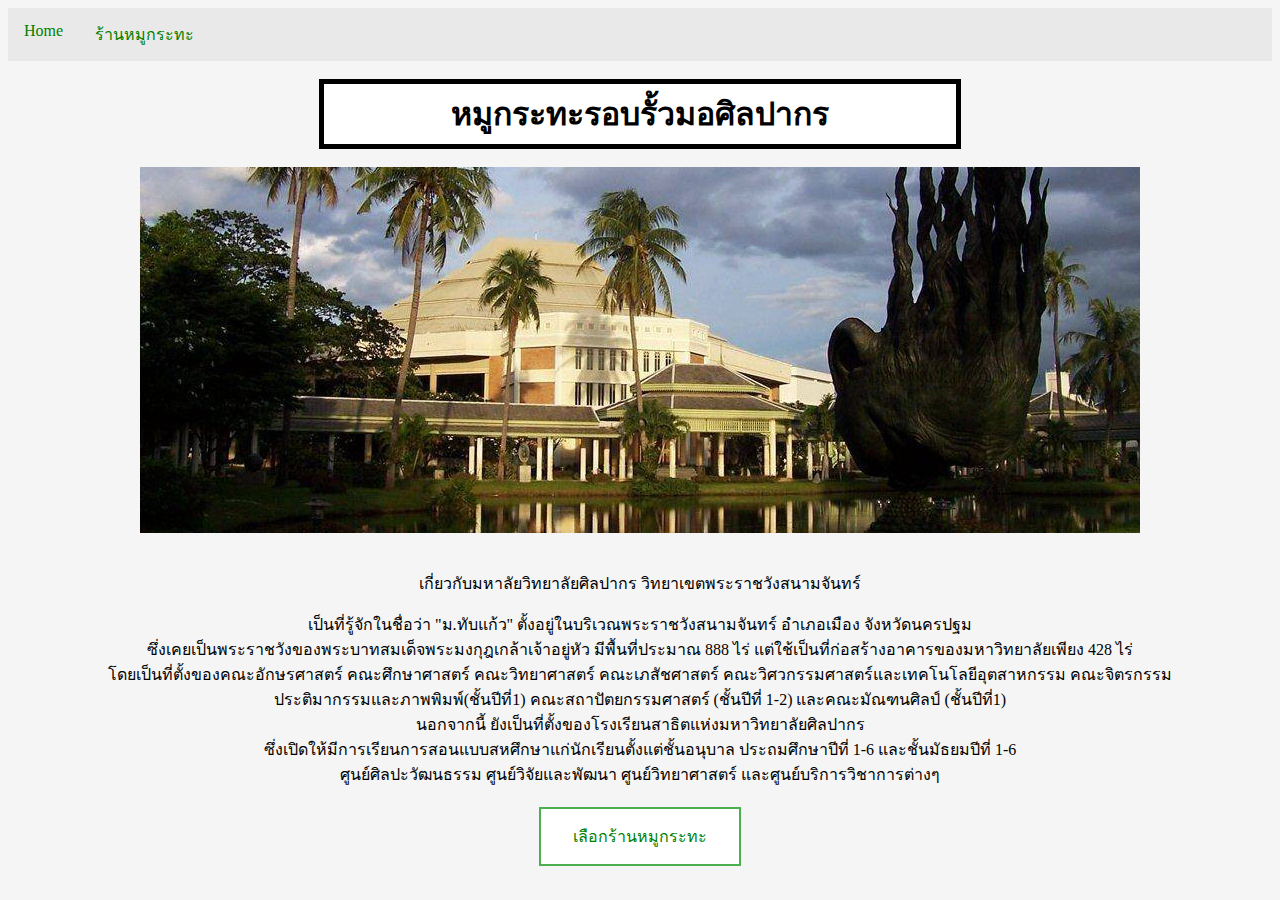
<file: index.html>
<!DOCTYPE html>
<html>

<head>
    <title>Homepage SU-mhookratha</title>
    <meta charset="UTF-8">
    <meta name="viewport" content="width=device-width, initial-scale=1">

    <link rel="stylesheet" href="css/stylesheet_homepage.css">
</head>

<body>

    <ul>
        <li><a href="index.html">Home</a></li>

        <li class="dropdown">
            <a href="javascript:void(0)" class="dropbtn">ร้านหมูกระทะ</a>
            <div class="dropdown-content">
                <a href="index1.html">ร้านที่ 1 : ติดมันส์</a>
                <a href="index2.html">ร้านที่ 2 : อาป๋า</a>
                <a href="index3.html">ร้านที่ 3 : พุงปลิ้น หมูกระทะ</a>
                <a href="index4.html">ร้านที่ 4 : Yang Chill - ย่างชิลล์</a>
                <a href="index5.html">ร้านที่ 5 : ร้านไดซาชิ</a>
                <a href="index6.html">ร้านที่ 6 : ฟรอย&ฟิวส์ บุฟเฟต์จุ่มปิ้งย่าง</a>
                <a href="index7.html">ร้านที่ 7 : ย่างเนย สนามจันทร์ </a>
                <a href="index8.html">ร้านที่ 8 :ยูคา ชาบู หมูกระทะ </a>


            </div>
        </li>
    </ul>

    <br>

    <h1>หมูกระทะรอบรั้วมอศิลปากร</h1>
    <br>

    <center><img src="img/Homepage1/su3.jpg" alt="su"></center>
    <br>
    <p>เกี่ยวกับมหาลัยวิทยาลัยศิลปากร วิทยาเขตพระราชวังสนามจันทร์ </p>
    <p>เป็นที่รู้จักในชื่อว่า "ม.ทับแก้ว" ตั้งอยู่ในบริเวณพระราชวังสนามจันทร์ อำเภอเมือง จังหวัดนครปฐม <br>
        ซึ่งเคยเป็นพระราชวังของพระบาทสมเด็จพระมงกุฎเกล้าเจ้าอยู่หัว มีพื้นที่ประมาณ 888 ไร่
        แต่ใช้เป็นที่ก่อสร้างอาคารของมหาวิทยาลัยเพียง 428 ไร่ <br>
        โดยเป็นที่ตั้งของคณะอักษรศาสตร์ คณะศึกษาศาสตร์ คณะวิทยาศาสตร์ คณะเภสัชศาสตร์
        คณะวิศวกรรมศาสตร์และเทคโนโลยีอุตสาหกรรม คณะจิตรกรรม <br>
        ประติมากรรมและภาพพิมพ์(ชั้นปีที่1) คณะสถาปัตยกรรมศาสตร์ (ชั้นปีที่ 1-2) และคณะมัณฑนศิลป์ (ชั้นปีที่1)<br>
        นอกจากนี้ ยังเป็นที่ตั้งของโรงเรียนสาธิตแห่งมหาวิทยาลัยศิลปากร <br>
        ซึ่งเปิดให้มีการเรียนการสอนแบบสหศึกษาแก่นักเรียนตั้งแต่ชั้นอนุบาล ประถมศึกษาปีที่ 1-6 และชั้นมัธยมปีที่ 1-6 <br>
        ศูนย์ศิลปะวัฒนธรรม ศูนย์วิจัยและพัฒนา ศูนย์วิทยาศาสตร์ และศูนย์บริการวิชาการต่างๆ<br></p>

    <center><button class="button button1"><a href="su-mhookratha.html">เลือกร้านหมูกระทะ</a></button></center>




</body>

</html>
</file>
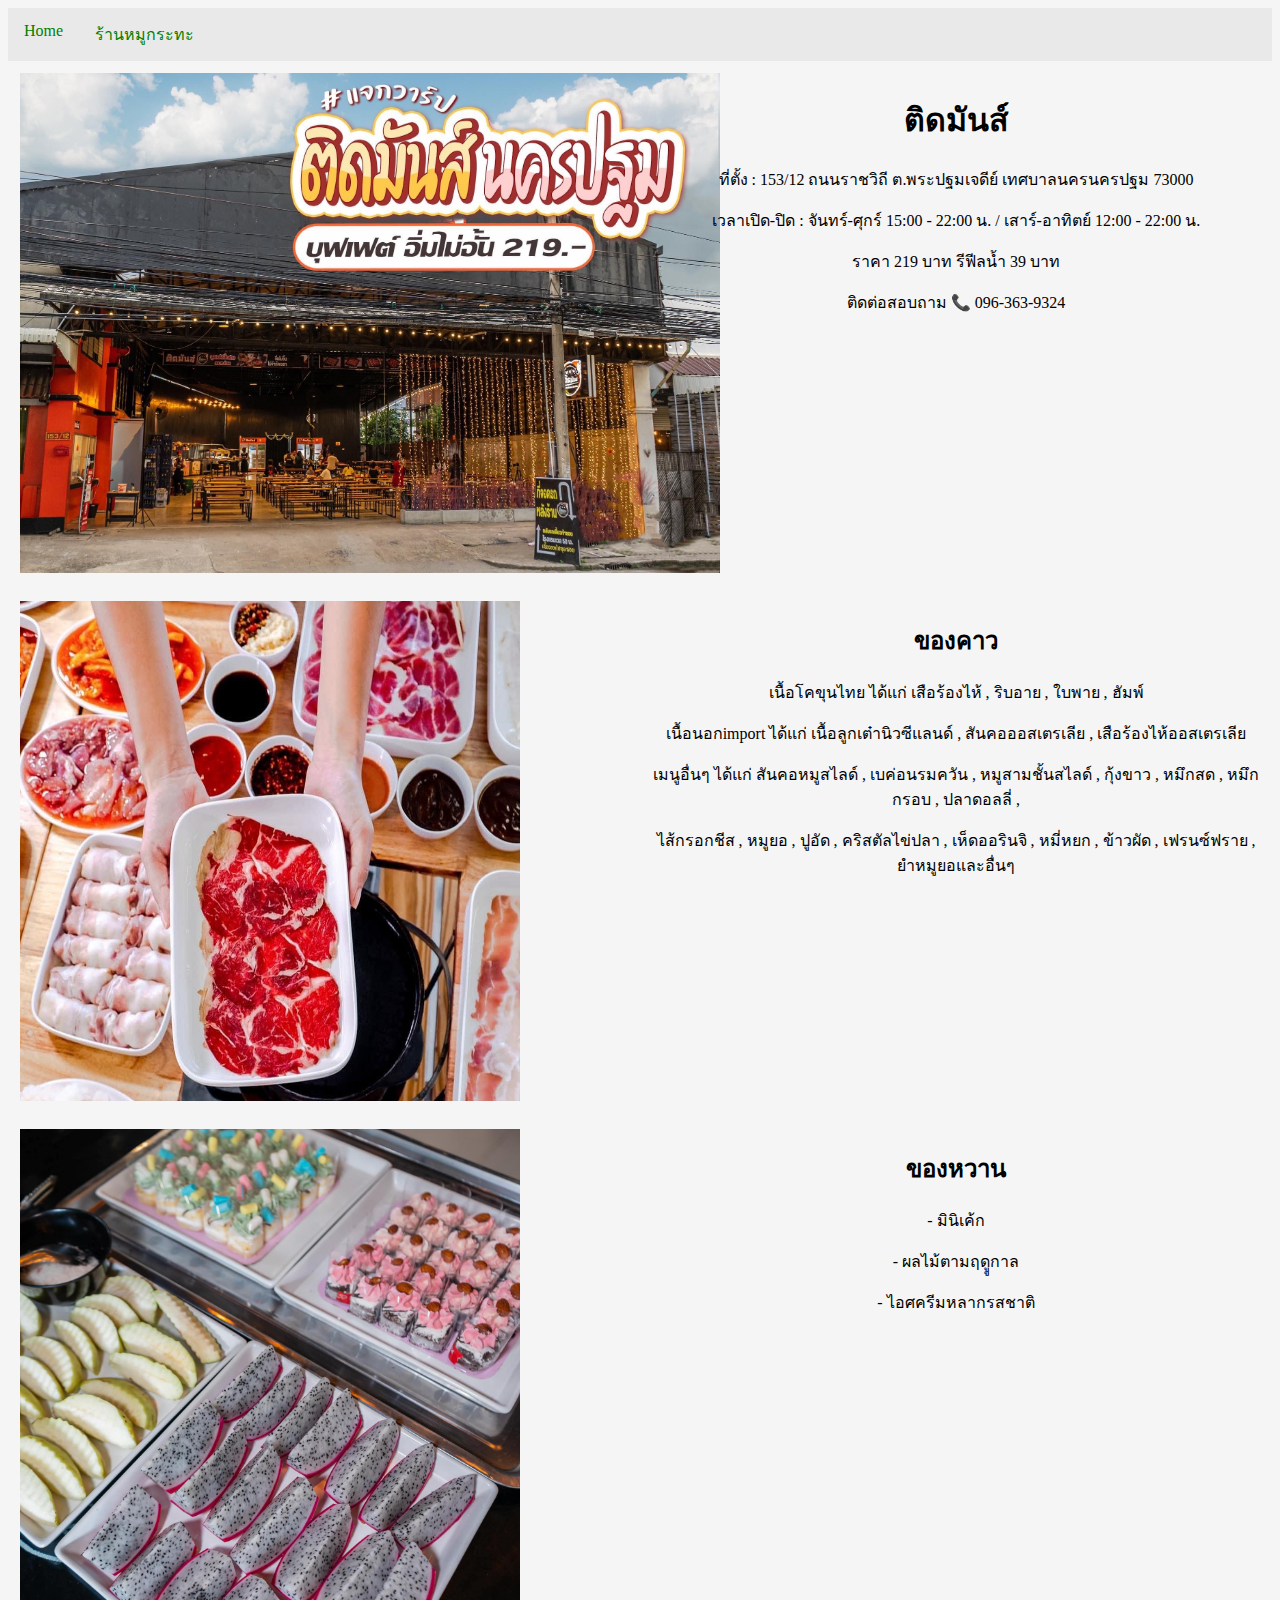
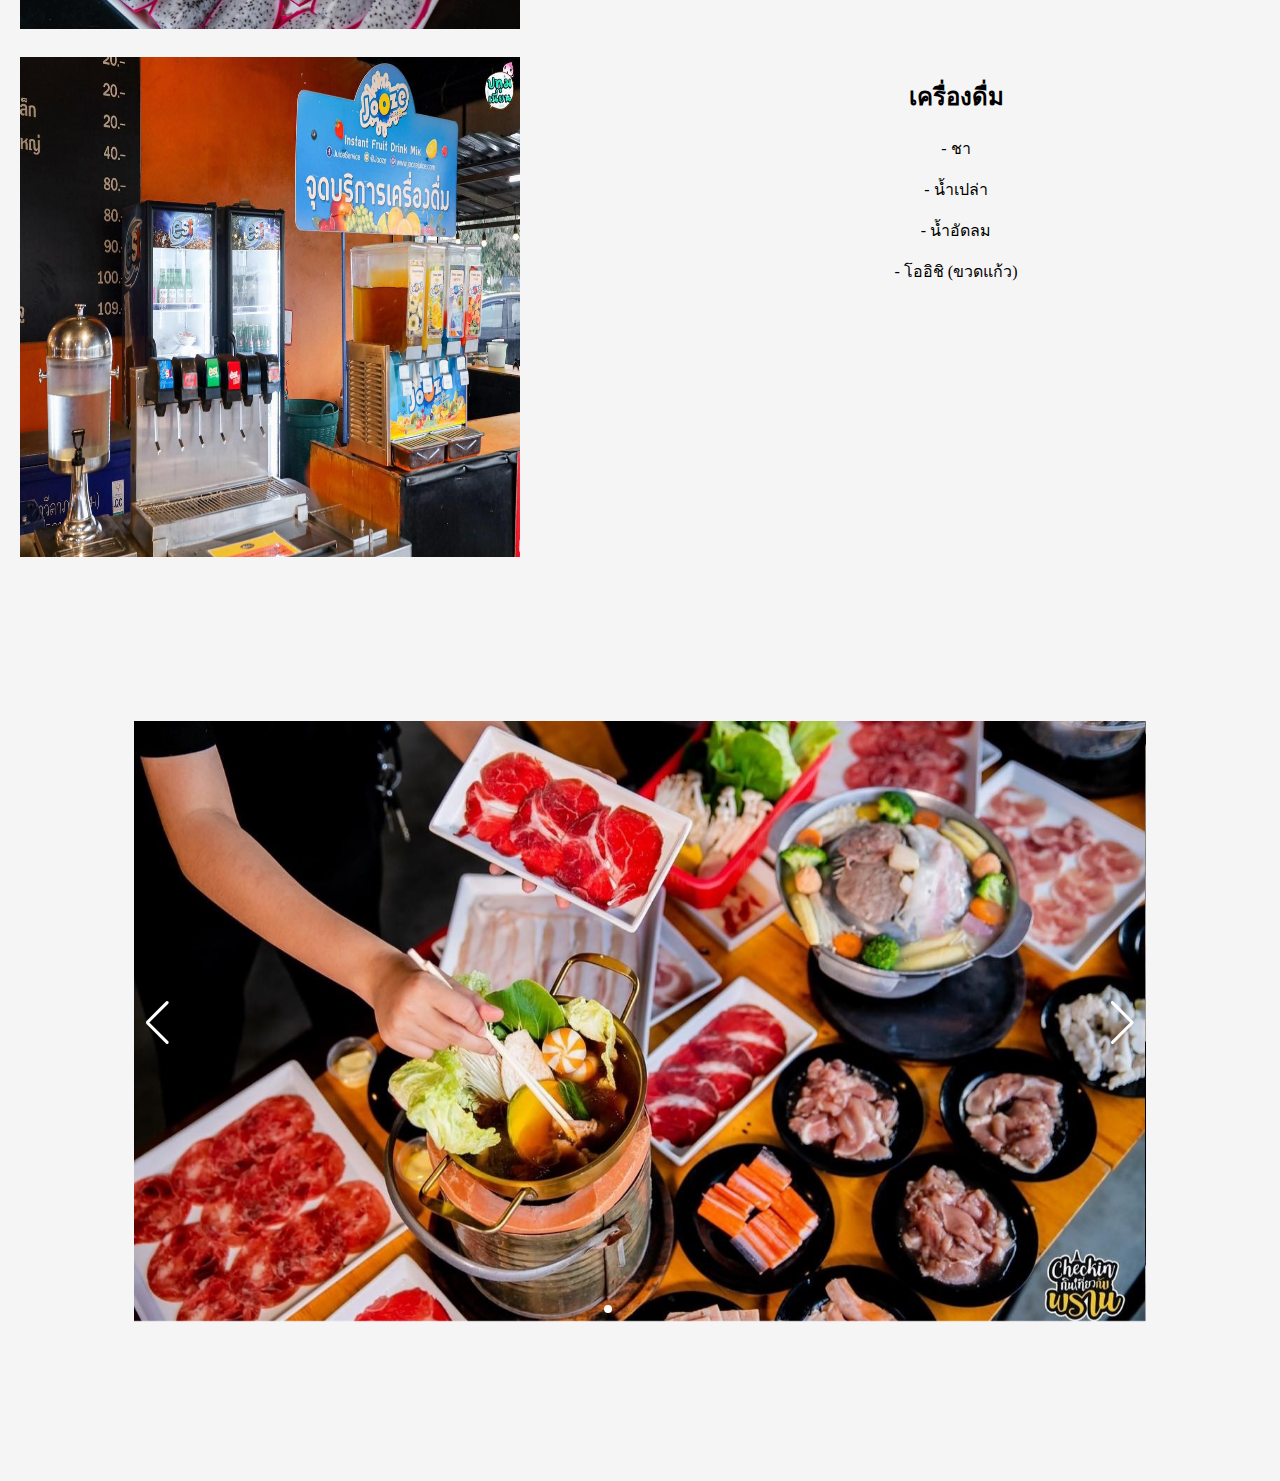
<file: index1.html>
<!DOCTYPE html>
<html lang="en">
<head>
    <meta charset="UTF-8">
    <meta http-equiv="X-UA-Compatible" content="IE=edge">
    <meta name="viewport" content="width=device-width, initial-scale=1.0">
    <link rel="stylesheet" href="css/style.css">
    <title>SU-หมูกระทะ ร้านติดมันส์</title>
    <link rel="stylesheet" href="https://cdn.jsdelivr.net/npm/swiper@9/swiper-bundle.min.css" />
</head>
<body>

    <ul>
        <li><a href="index.html">Home</a></li>


        <li class="dropdown">
            <a href="javascript:void(0)" class="dropbtn">ร้านหมูกระทะ</a>
            <div class="dropdown-content">
                <a href="index1.html">ร้านที่ 1 : ติดมันส์</a>
                <a href="index2.html">ร้านที่ 2 : อาป๋า</a>
                <a href="index3.html">ร้านที่ 3 : พุงปลิ้น หมูกระทะ</a>
                <a href="index4.html">ร้านที่ 4 : Yang Chill - ย่างชิลล์</a>
                <a href="index5.html">ร้านที่ 5 : ร้านไดซาชิ</a>
                <a href="index6.html">ร้านที่ 6 : ฟรอย&ฟิวส์ บุฟเฟต์จุ่มปิ้งย่าง</a>
                <a href="index7.html">ร้านที่ 7 : ย่างเนย สนามจันทร์ </a>
                <a href="index8.html">ร้านที่ 8 :ยูคา ชาบู หมูกระทะ </a>


            </div>
        </li>
    </ul>
    <div class="rows">
        <div class="columns">
            <img src="img/01/mu1.jpg" width="700" height="500">
           
        </div>

        <div class="columns">
            <h1 class="heading">ติดมันส์ </h1>
            
            <p class="heading"> ที่ตั้ง : 153/12 ถนนราชวิถี ต.พระปฐมเจดีย์ เทศบาลนครนครปฐม 73000 </p>
            <p class="heading"> เวลาเปิด-ปิด : จันทร์-ศุกร์   15:00 - 22:00 น. / เสาร์-อาทิตย์ 12:00 - 22:00 น. </p>
            <p class="heading"> ราคา 219 บาท รีฟีลน้ำ 39 บาท  </p>
            <p class="heading"> ติดต่อสอบถาม 📞 096-363-9324 </p>
          
        </div>
    </div>

    <div class="rows">
        <div class="columns">
            <img src="img/01/savory01.jpg" width="500" height="500">
           
        </div>

        <div class="columns">
            <h2 class="heading"> ของคาว </h2>
            <p class="heading"> เนื้อโคขุนไทย ได้แก่ เสือร้องไห้ , ริบอาย , ใบพาย , ฮัมพ์ </p>
            <p class="heading"> เนื้อนอกimport ได้แก่ เนื้อลูกเต๋านิวซีแลนด์ , สันคอออสเตรเลีย , เสือร้องไห้ออสเตรเลีย </p>
            <p class="heading"> เมนูอื่นๆ ได้แก่ สันคอหมูสไลด์ , เบค่อนรมควัน , หมูสามชั้นสไลด์ , กุ้งขาว , หมึกสด , หมึกกรอบ , ปลาดอลลี่ ,
            <p class="heading">  ไส้กรอกชีส , หมูยอ , ปูอัด , คริสตัลไข่ปลา , เห็ดออรินจิ , หมี่หยก , ข้าวผัด , เฟรนซ์ฟราย , ยำหมูยอและอื่นๆ 
        </div>

    </div>

    <div class="rows">
        <div class="columns">
            <img src="img/01/sweet01.jpg" width="500" height="500">
           
        </div>

        <div class="columns">
            <h2 class="heading">ของหวาน</h2>
            <p class="heading"> - มินิเค้ก 
         <p class="heading"> - ผลไม้ตามฤดููกาล 
            <p class="heading"> - ไอศครีมหลากรสชาติ                
        </div>

    </div>

    <div class="rows">
        <div class="columns">
            <img src="img/01/drink01.jpg" width="500" height="500">
           
        </div>

        <div class="columns">
            <h2 class="heading">เครื่องดื่ม</h2>
            <p class="heading"> - ชา 
            <p class="heading"> - น้ำเปล่า
            <p class="heading"> - น้ำอัดลม
            <p class="heading"> - โออิชิ (ขวดแก้ว)
        </div>
              
    </div>
    
    <div class="container">
        
        <div class="swiper">
            
            <div class="swiper-wrapper">
               
                <div class="swiper-slide"><img src="img/01/low01.jpg"width="800" height="600"></div>
                <div class="swiper-slide"><img src="img/01/low02.jpg"width="800" height="600"></div>
                <div class="swiper-slide"><img src="img/01/low03.jpg"width="800" height="600"></div>
                <div class="swiper-slide"><img src="img/01/low04.jpg"width="800" height="600"></div>
                <div class="swiper-slide"><img src="img/01/low05.jpg"width="800" height="600"></div>
            </div>
            
            <div class="swiper-pagination"></div>
          
           
            <div class="swiper-button-prev"></div>
            <div class="swiper-button-next"></div>
          
           
          </div>

    </div>
<script src="https://cdn.jsdelivr.net/npm/swiper@9/swiper-bundle.min.js"></script>   
<script>
    const swiper = new Swiper('.swiper', {
        autoplay: {
            delay: 3000,
            disableOnInteraction: false,
        },
  
  
  loop: true,

 
  pagination: {
    el: '.swiper-pagination',
    clickable: true,
  },

 
  navigation: {
    nextEl: '.swiper-button-next',
    prevEl: '.swiper-button-prev',
  },

 
});

</script>
</body>
</html>
</file>
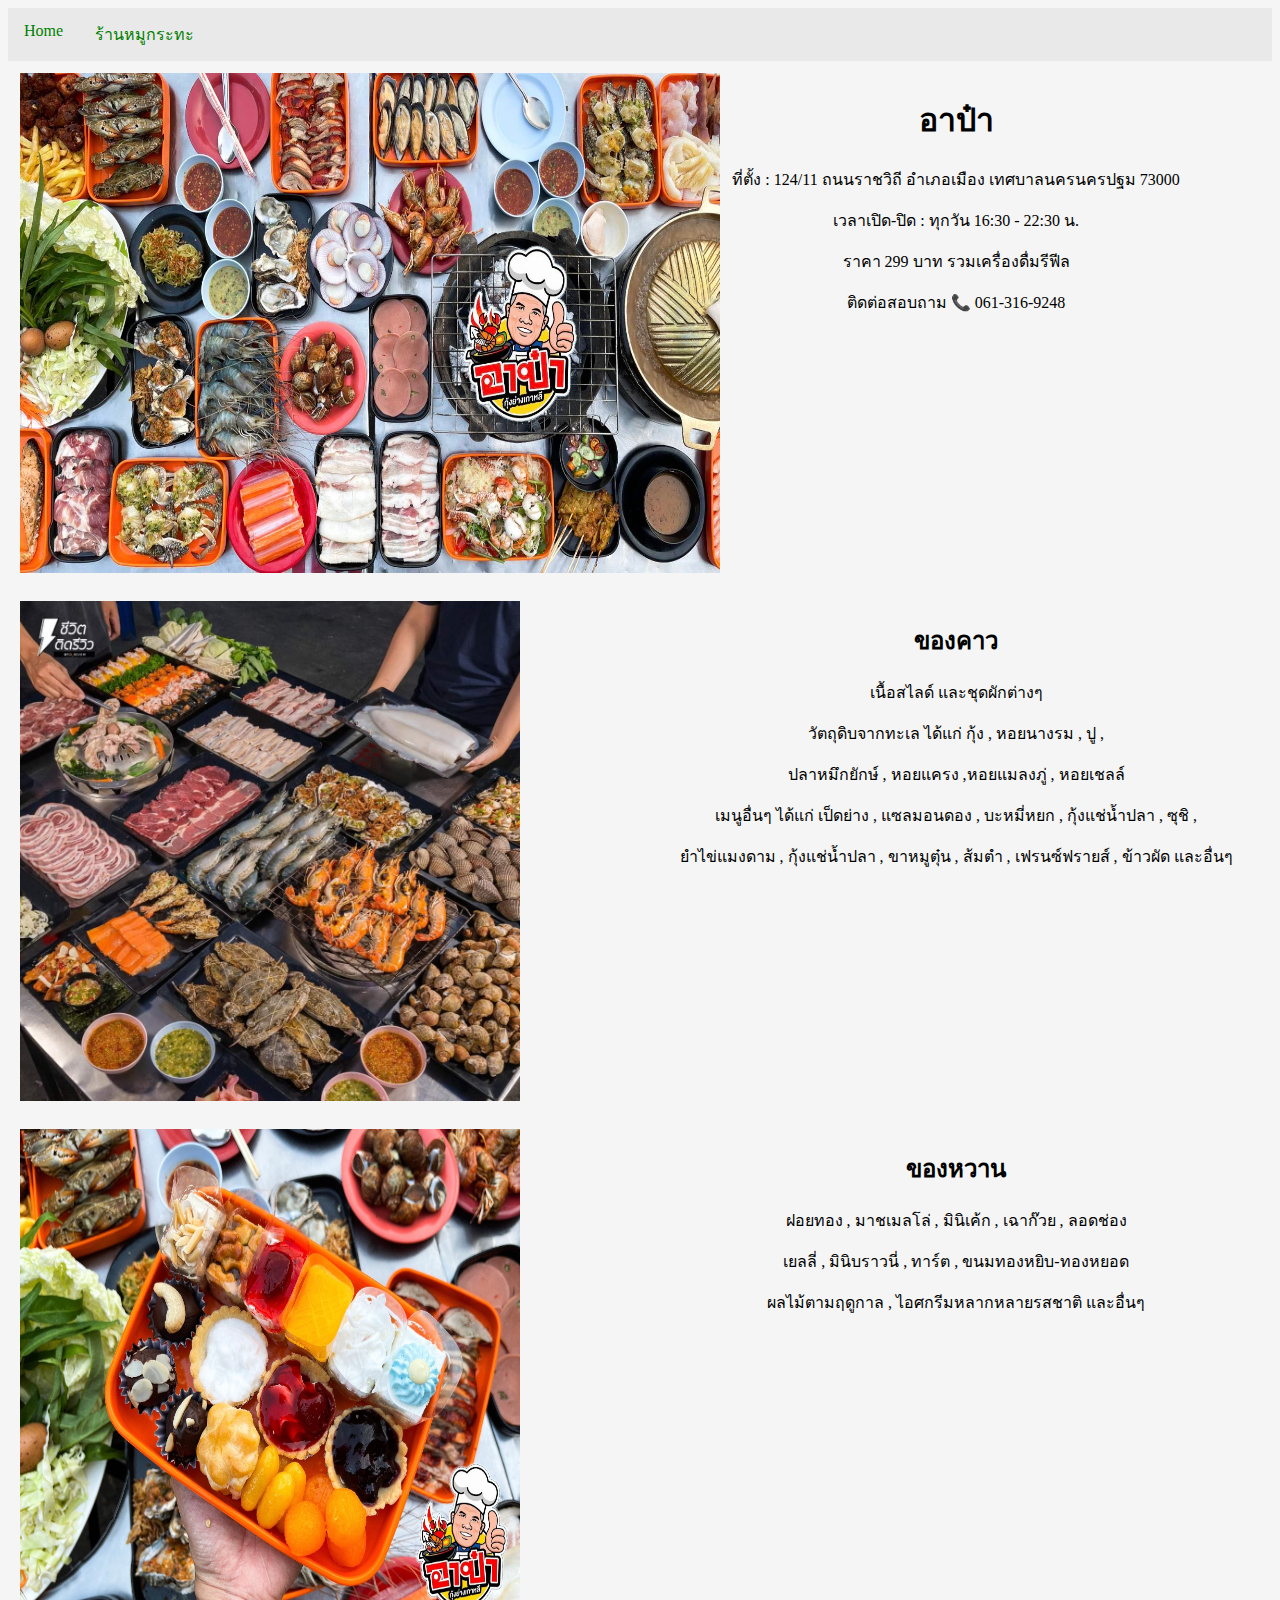
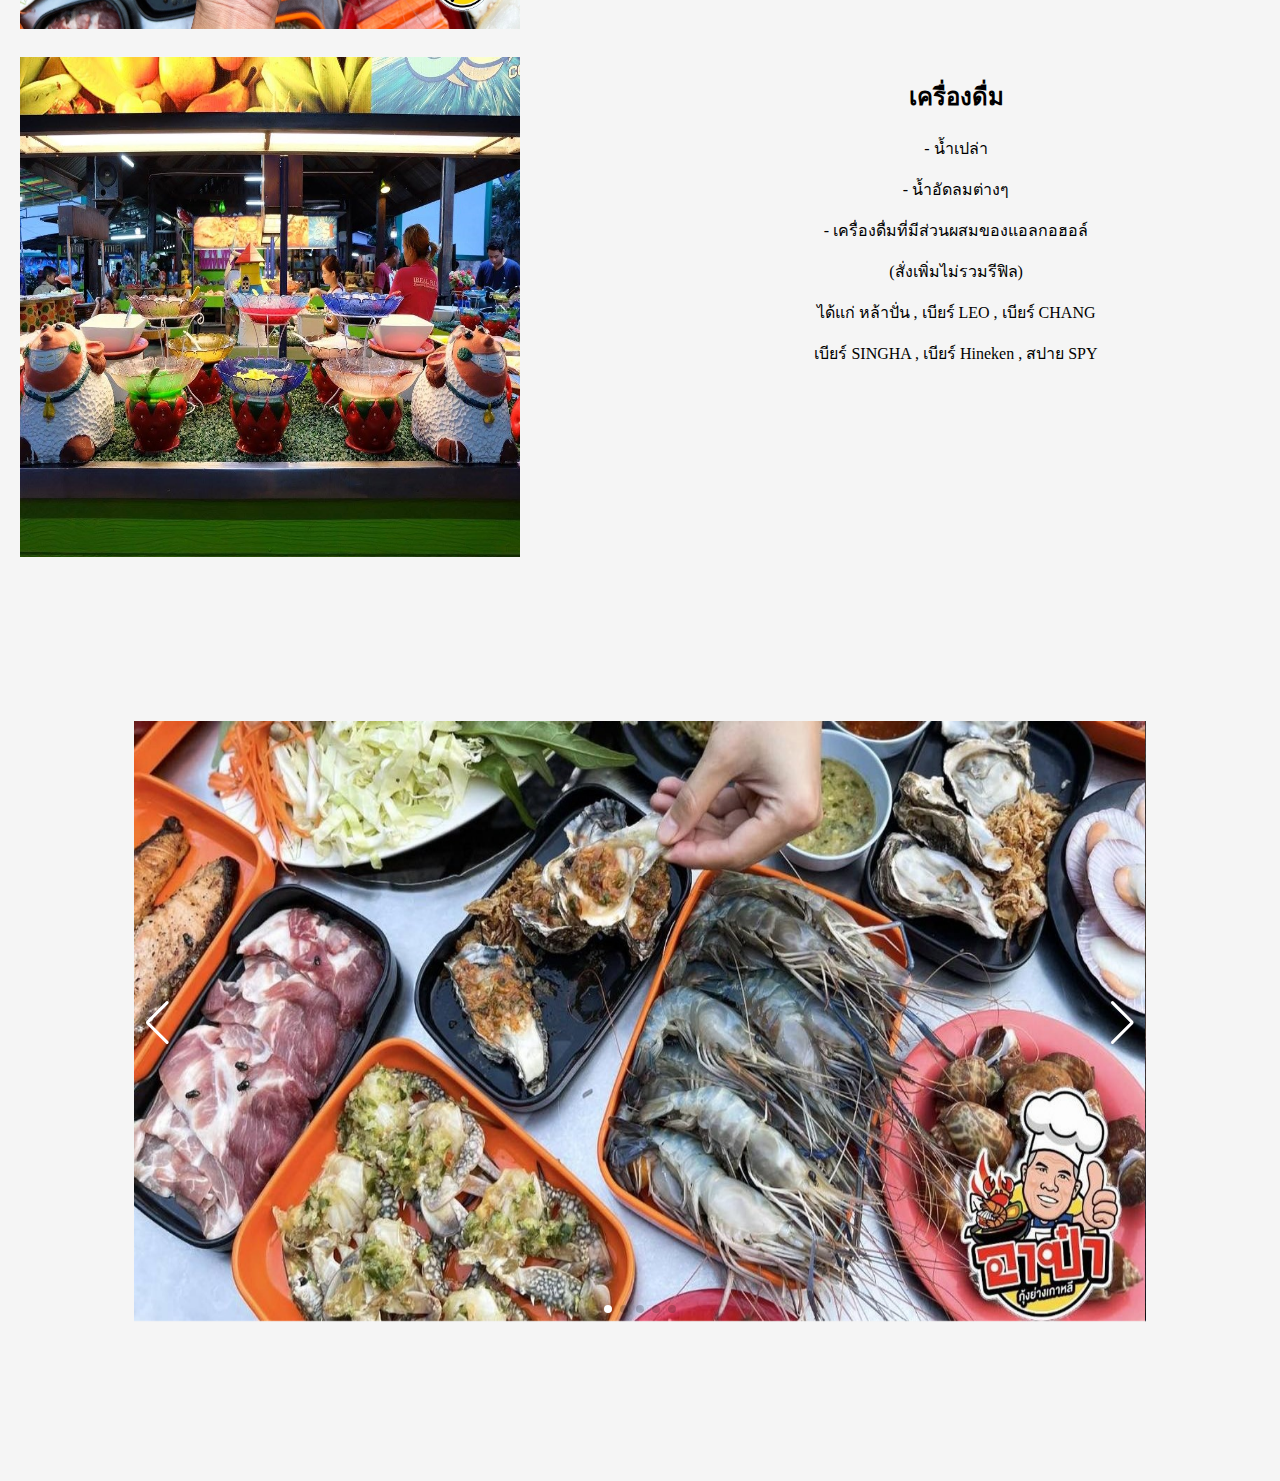
<file: index2.html>
<!DOCTYPE html>
<html lang="en">
<head>
    <meta charset="UTF-8">
    <meta http-equiv="X-UA-Compatible" content="IE=edge">
    <meta name="viewport" content="width=device-width, initial-scale=1.0">
    <link rel="stylesheet" href="css/style.css">
    <title>SU-หมูกระทะ ร้านอาป๋า</title>
    <link rel="stylesheet" href="https://cdn.jsdelivr.net/npm/swiper@9/swiper-bundle.min.css" />
</head>
<body>

    <ul>
        <li><a href="index.html">Home</a></li>


        <li class="dropdown">
            <a href="javascript:void(0)" class="dropbtn">ร้านหมูกระทะ</a>
            <div class="dropdown-content">
                <a href="index1.html">ร้านที่ 1 : ติดมันส์</a>
                <a href="index2.html">ร้านที่ 2 : อาป๋า</a>
                <a href="index3.html">ร้านที่ 3 : พุงปลิ้น หมูกระทะ</a>
                <a href="index4.html">ร้านที่ 4 : Yang Chill - ย่างชิลล์</a>
                <a href="index5.html">ร้านที่ 5 : ร้านไดซาชิ</a>
                <a href="index6.html">ร้านที่ 6 : ฟรอย&ฟิวส์ บุฟเฟต์จุ่มปิ้งย่าง</a>
                <a href="index7.html">ร้านที่ 7 : ย่างเนย สนามจันทร์ </a>
                <a href="index8.html">ร้านที่ 8 :ยูคา ชาบู หมูกระทะ </a>


            </div>
        </li>
    </ul>

    <div class="rows">
        <div class="columns">
            <img src="img/02/mu2.jpg" width="700" height="500">
           
        </div>

        <div class="columns">
            <h1 class="heading"> อาป๋า </h1>
            
            <p class="heading"> ที่ตั้ง : 124/11 ถนนราชวิถี อำเภอเมือง เทศบาลนครนครปฐม 73000 </p>
            <p class="heading"> เวลาเปิด-ปิด : ทุกวัน 16:30 - 22:30 น. </p>
            <p class="heading"> ราคา 299 บาท รวมเครื่องดื่มรีฟีล   </p>
            <p class="heading"> ติดต่อสอบถาม 📞 061-316-9248 </p>
          
        </div>
    </div>

    <div class="rows">
        <div class="columns">
            <img src="img/02/savory02.jpg" width="500" height="500">
           
        </div>

        <div class="columns">
            <h2 class="heading"> ของคาว </h2>
            <p class="heading"> เนื้อสไลด์ และชุดผักต่างๆ  
            <p class="heading"> วัตถุดิบจากทะเล ได้แก่ กุ้ง , หอยนางรม , ปู , </p>
            <p class="heading"> ปลาหมึกยักษ์ , หอยแครง ,หอยแมลงภู่ , หอยเชลล์  </p>
            <p class="heading"> เมนูอื่นๆ ได้แก่ เป็ดย่าง , แซลมอนดอง , บะหมี่หยก , กุ้งแช่น้ำปลา , ซุชิ ,
            <p class="heading"> ยำไข่แมงดาม , กุ้งแช่น้ำปลา , ขาหมูตุ๋น , ส้มตำ , เฟรนซ์ฟรายส์ , ข้าวผัด และอื่นๆ
        </div>

    </div>

    <div class="rows">
        <div class="columns">
            <img src="img/02/sweet02.jpg" width="500" height="500">
           
        </div>

        <div class="columns">
            <h2 class="heading">ของหวาน</h2> 
            <p class="heading">  ฝอยทอง , มาชเมลโล่ , มินิเค้ก , เฉาก๊วย , ลอดช่อง 
            <p class="heading">  เยลลี่ , มินิบราวนี่ , ทาร์ต , ขนมทองหยิบ-ทองหยอด
            <p class="heading">   ผลไม้ตามฤดูกาล ,  ไอศกรีมหลากหลายรสชาติ และอื่นๆ
        </div>

    </div>

    <div class="rows">
        <div class="columns">
            <img src="img/02/drink02.jpg" width="500" height="500">
           
        </div>

        <div class="columns">
            <h2 class="heading">เครื่องดื่ม</h2> 
            <p class="heading"> - น้ำเปล่า
            <p class="heading"> - น้ำอัดลมต่างๆ
            <p class="heading"> - เครื่องดื่มที่มีส่วนผสมของแอลกอฮอล์ 
               <p class="heading"> (สั่งเพิ่มไม่รวมรีฟิล)
                <p class="heading"> ได้แก่  หล้าปั่น  , เบียร์ LEO , เบียร์ CHANG
                <p class="heading">  เบียร์ SINGHA ,  เบียร์ Hineken ,  สปาย SPY
        </div>
              
    </div>
    
    <div class="container">
        
        <div class="swiper">
            
            <div class="swiper-wrapper">
               
              <div class="swiper-slide"><img src="img/02/low01.jpg"width="800" height="600"></div>
              <div class="swiper-slide"><img src="img/02/low02.jpg"width="800" height="600"></div>
              <div class="swiper-slide"><img src="img/02/low03.jpg"width="800" height="600"></div>
              <div class="swiper-slide"><img src="img/02/low04.jpg"width="800" height="600"></div>
              <div class="swiper-slide"><img src="img/02/low05.jpg"width="800" height="600"></div>
            </div>
            
            <div class="swiper-pagination"></div>
          
           
            <div class="swiper-button-prev"></div>
            <div class="swiper-button-next"></div>
          
           
          </div>

    </div>
<script src="https://cdn.jsdelivr.net/npm/swiper@9/swiper-bundle.min.js"></script>   
<script>
    const swiper = new Swiper('.swiper', {
        autoplay: {
            delay: 3000,
            disableOnInteraction: false,
        },
  
  
  loop: true,

 
  pagination: {
    el: '.swiper-pagination',
    clickable: true,
  },

 
  navigation: {
    nextEl: '.swiper-button-next',
    prevEl: '.swiper-button-prev',
  },

 
});

</script>
</body>
</html>
</file>
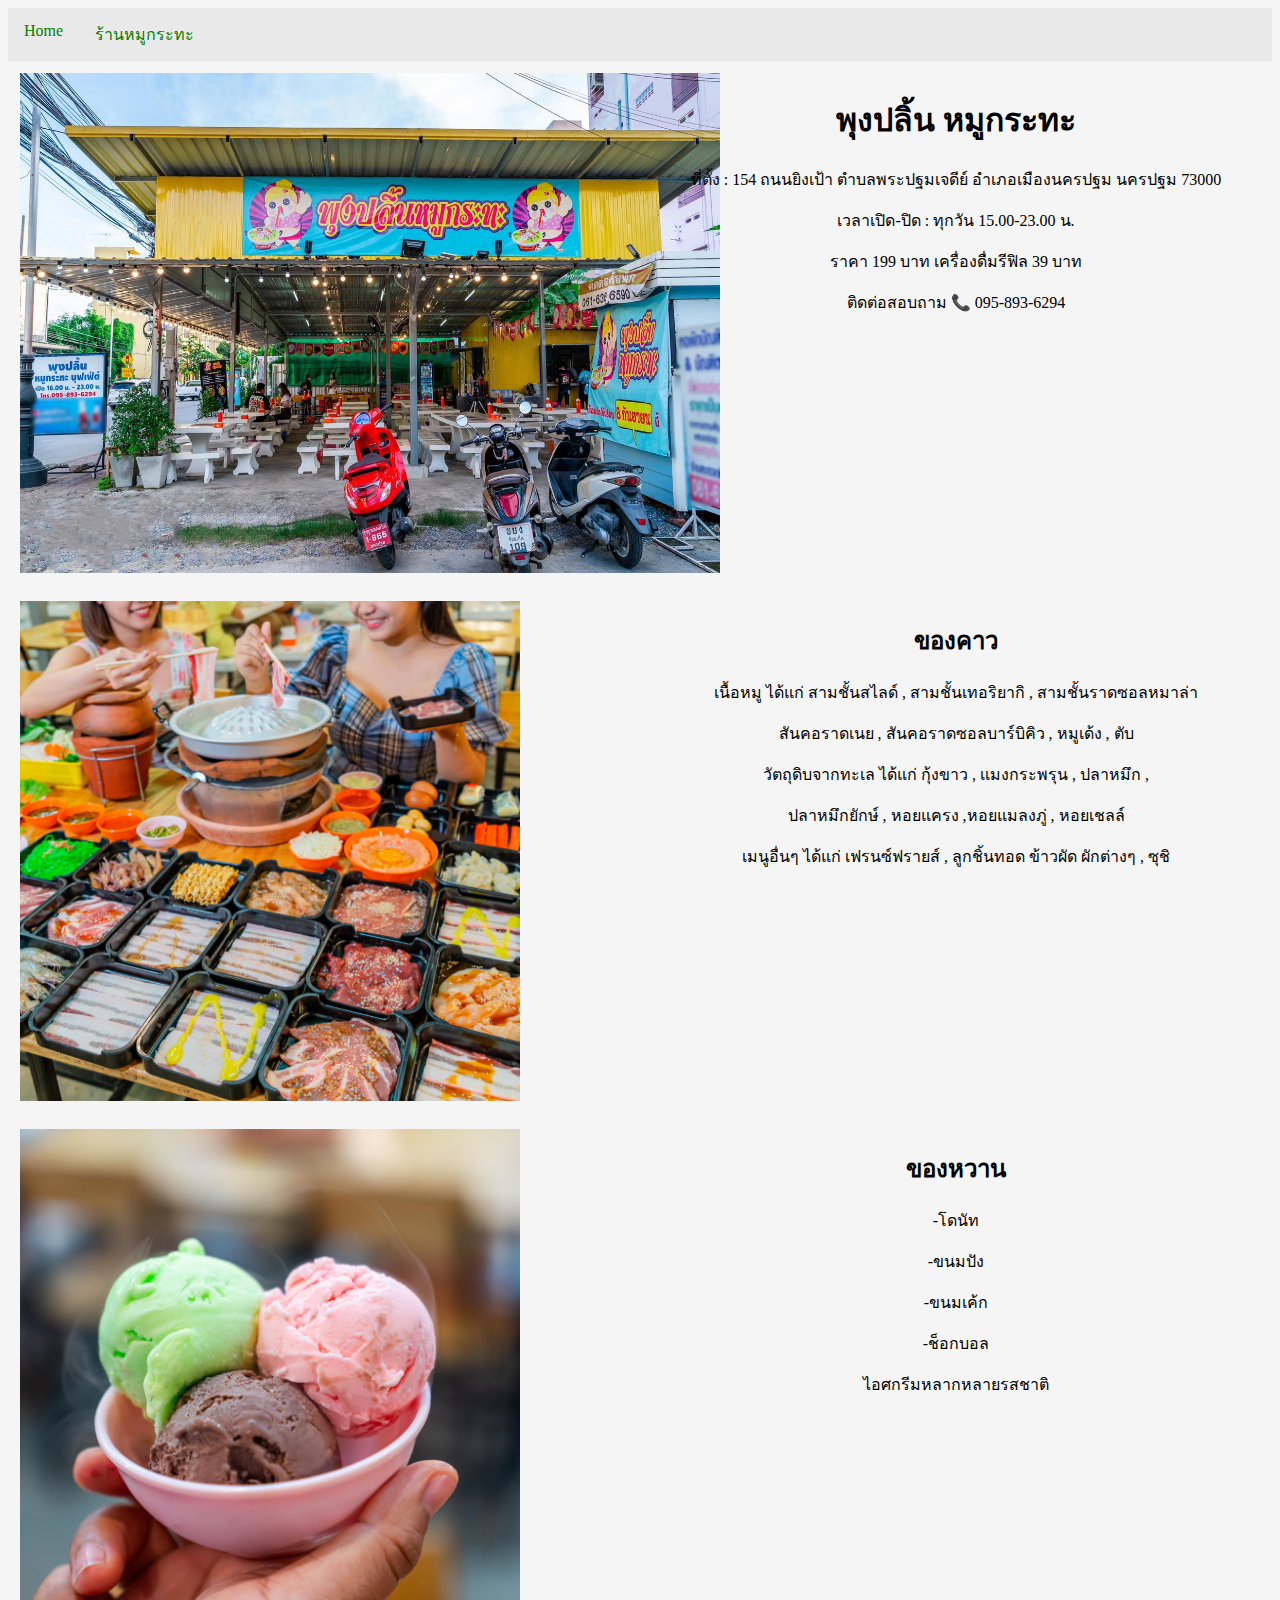
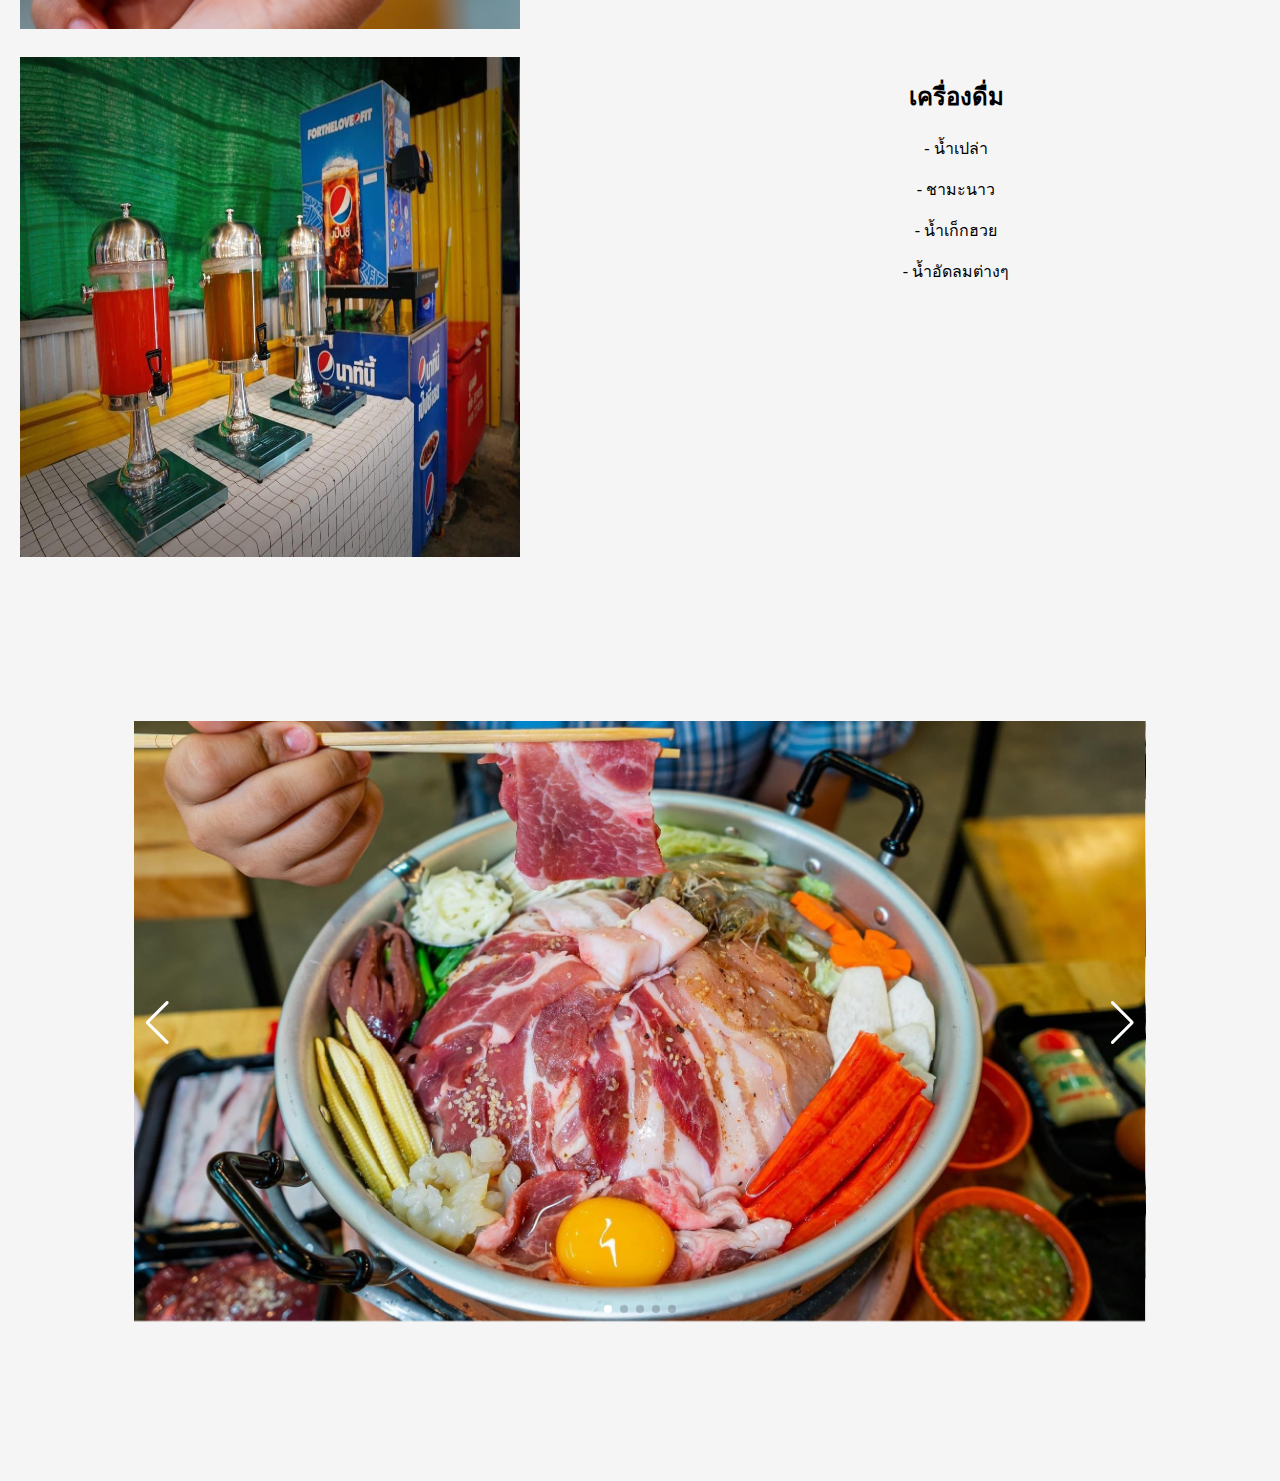
<file: index3.html>
<!DOCTYPE html>
<html lang="en">
<head>
    <meta charset="UTF-8">
    <meta http-equiv="X-UA-Compatible" content="IE=edge">
    <meta name="viewport" content="width=device-width, initial-scale=1.0">
    <link rel="stylesheet" href="css/style.css">
    <title>SU-หมูกระทะ ร้านพุงปลิ้น</title>
    <link rel="stylesheet" href="https://cdn.jsdelivr.net/npm/swiper@9/swiper-bundle.min.css" />
</head>
<body>

    <ul>
        <li><a href="index.html">Home</a></li>


        <li class="dropdown">
            <a href="javascript:void(0)" class="dropbtn">ร้านหมูกระทะ</a>
            <div class="dropdown-content">
                <a href="index1.html">ร้านที่ 1 : ติดมันส์</a>
                <a href="index2.html">ร้านที่ 2 : อาป๋า</a>
                <a href="index3.html">ร้านที่ 3 : พุงปลิ้น หมูกระทะ</a>
                <a href="index4.html">ร้านที่ 4 : Yang Chill - ย่างชิลล์</a>
                <a href="index5.html">ร้านที่ 5 : ร้านไดซาชิ</a>
                <a href="index6.html">ร้านที่ 6 : ฟรอย&ฟิวส์ บุฟเฟต์จุ่มปิ้งย่าง</a>
                <a href="index7.html">ร้านที่ 7 : ย่างเนย สนามจันทร์ </a>
                <a href="index8.html">ร้านที่ 8 :ยูคา ชาบู หมูกระทะ </a>


            </div>
        </li>
    </ul>

    <div class="rows">
        <div class="columns">
            <img src="img/03/mu3.jpg" width="700" height="500">
           
        </div>

        <div class="columns">
            <h1 class="heading"> พุงปลิ้น หมูกระทะ </h1>
            <p class="heading"> ที่ตั้ง : 154 ถนนยิงเป้า ตำบลพระปฐมเจดีย์ อำเภอเมืองนครปฐม นครปฐม 73000 </p>
            <p class="heading"> เวลาเปิด-ปิด : ทุกวัน 15.00-23.00 น. </p>
            <p class="heading"> ราคา 199 บาท เครื่องดื่มรีฟิล 39 บาท   </p>
            <p class="heading"> ติดต่อสอบถาม 📞 095-893-6294 </p>
          
        </div>
    </div>

    <div class="rows">
        <div class="columns">
            <img src="img/03/savory03.jpg" width="500" height="500">
           
        </div>

        <div class="columns">
            <h2 class="heading"> ของคาว </h2>
            <p class="heading">  เนื้อหมู ได้แก่ สามชั้นสไลด์ , สามชั้นเทอริยากิ , สามชั้นราดซอลหมาล่า 
            <p class="heading">  สันคอราดเนย , สันคอราดซอลบาร์บิคิว , หมูเด้ง , ตับ  
            <p class="heading">  วัตถุดิบจากทะเล ได้แก่ กุ้งขาว , เเมงกระพรุน , ปลาหมึก ,  </p>
            <p class="heading">  ปลาหมึกยักษ์ , หอยแครง ,หอยแมลงภู่ , หอยเชลล์  </p>
            <p class="heading">  เมนูอื่นๆ ได้แก่ เฟรนซ์ฟรายส์ , ลูกชิ้นทอด ข้าวผัด ผักต่างๆ , ซุชิ 
            
        </div>

    </div>

    <div class="rows">
        <div class="columns">
            <img src="img/03/sweet03.jpg" width="500" height="500">
           
        </div>

        <div class="columns">
            <h2 class="heading"> ของหวาน</h2> 
            <p class="heading">  -โดนัท  
            <p class="heading">  -ขนมปัง
            <p class="heading">  -ขนมเค้ก
            <p class="heading">  -ช็อกบอล
            <p class="heading">  ไอศกรีมหลากหลายรสชาติ
        </div>

    </div>

    <div class="rows">
        <div class="columns">
            <img src="img/03/drink03.jpg" width="500" height="500">
           
        </div>

        <div class="columns">
            <h2 class="heading">เครื่องดื่ม</h2> 
            <p class="heading"> - น้ำเปล่า
            <p class="heading"> - ชามะนาว
            <p class="heading"> - น้ำเก็กฮวย 
            <p class="heading"> - น้ำอัดลมต่างๆ
                
        </div>
              
    </div>
    
    <div class="container">
        
        <div class="swiper">
            
            <div class="swiper-wrapper">
               
              <div class="swiper-slide"><img src="img/03/low04.jpg"width="800" height="600"></div>
              <div class="swiper-slide"><img src="img/03/low02.jpg"width="800" height="600"></div>
              <div class="swiper-slide"><img src="img/03/low03.jpg"width="800" height="600"></div>
              <div class="swiper-slide"><img src="img/03/low01.jpg"width="800" height="600"></div>
              <div class="swiper-slide"><img src="img/03/low05.jpg"width="800" height="600"></div>
            </div>
            
            <div class="swiper-pagination"></div>
          
           
            <div class="swiper-button-prev"></div>
            <div class="swiper-button-next"></div>
          
           
          </div>

    </div>
<script src="https://cdn.jsdelivr.net/npm/swiper@9/swiper-bundle.min.js"></script>   
<script>
    const swiper = new Swiper('.swiper', {
        autoplay: {
            delay: 3000,
            disableOnInteraction: false,
        },
  
  
  loop: true,

 
  pagination: {
    el: '.swiper-pagination',
    clickable: true,
  },

 
  navigation: {
    nextEl: '.swiper-button-next',
    prevEl: '.swiper-button-prev',
  },

 
});

</script>
</body>
</html>
</file>
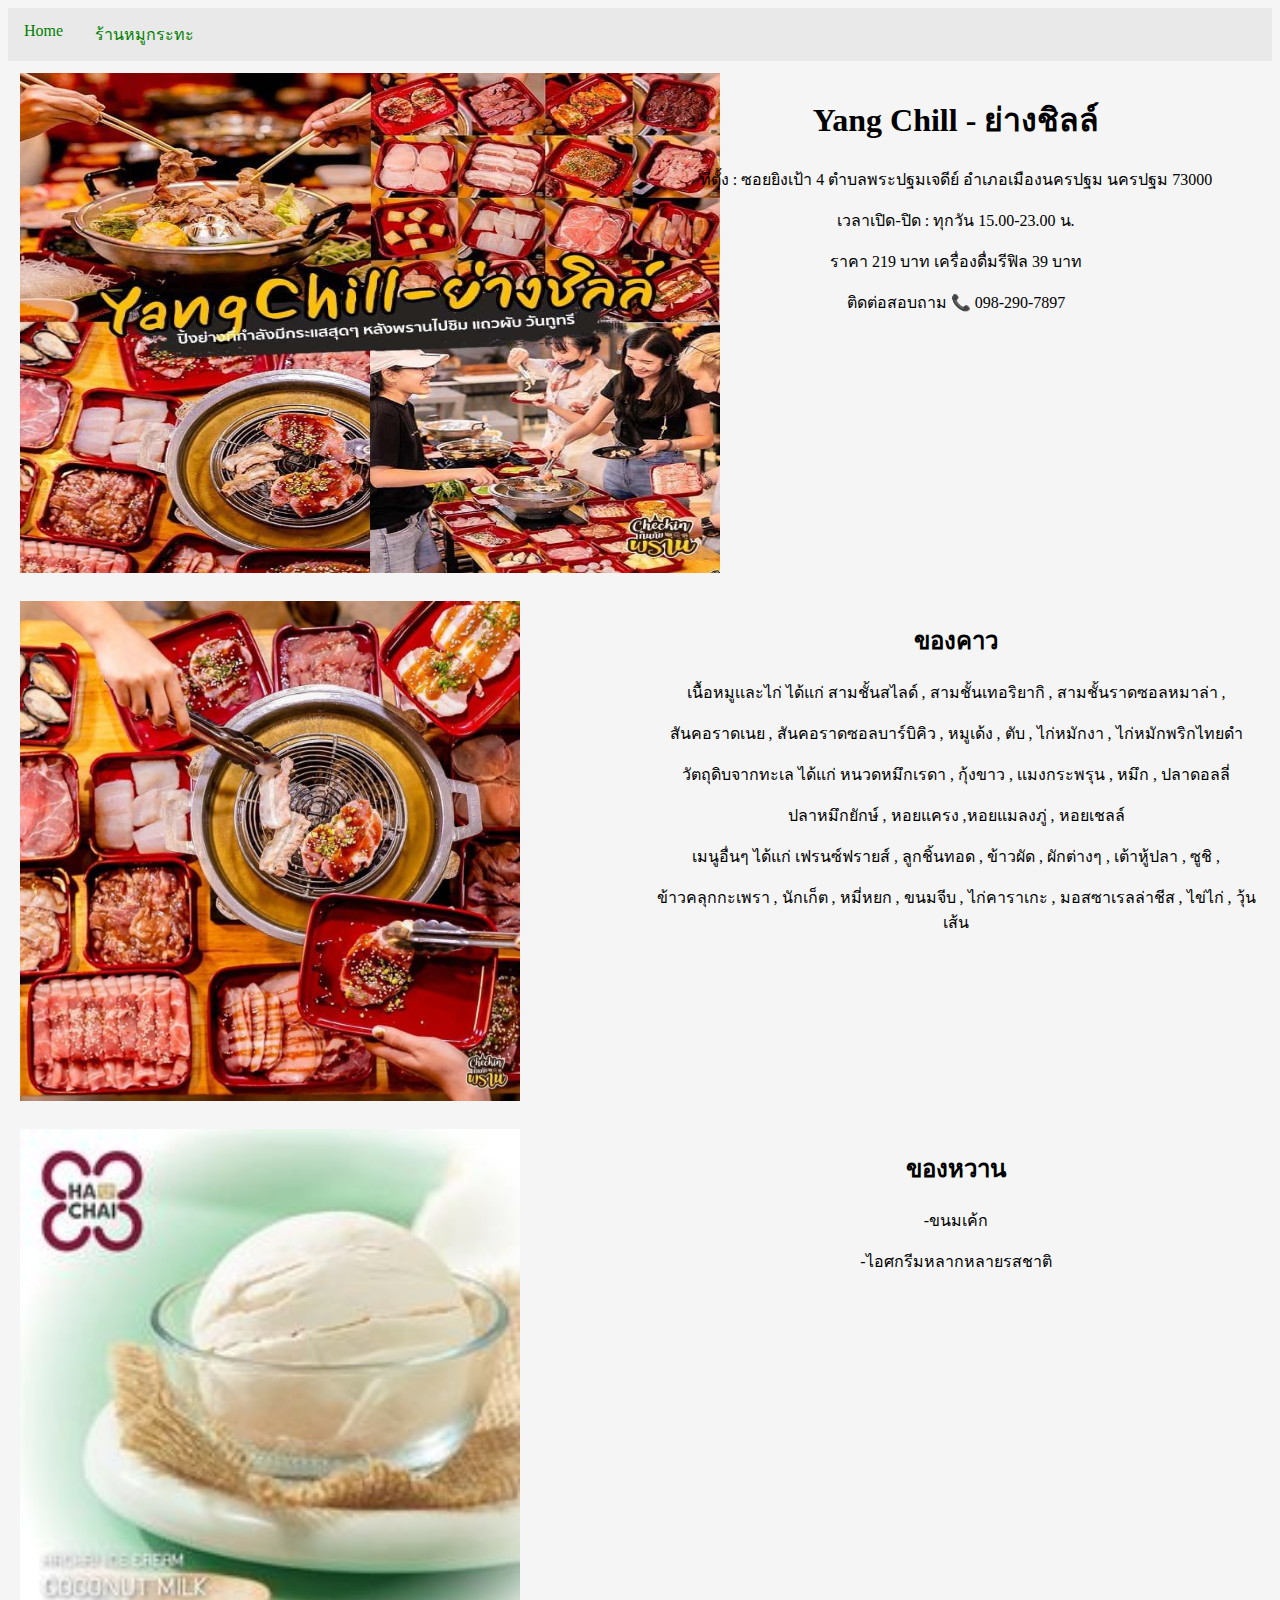
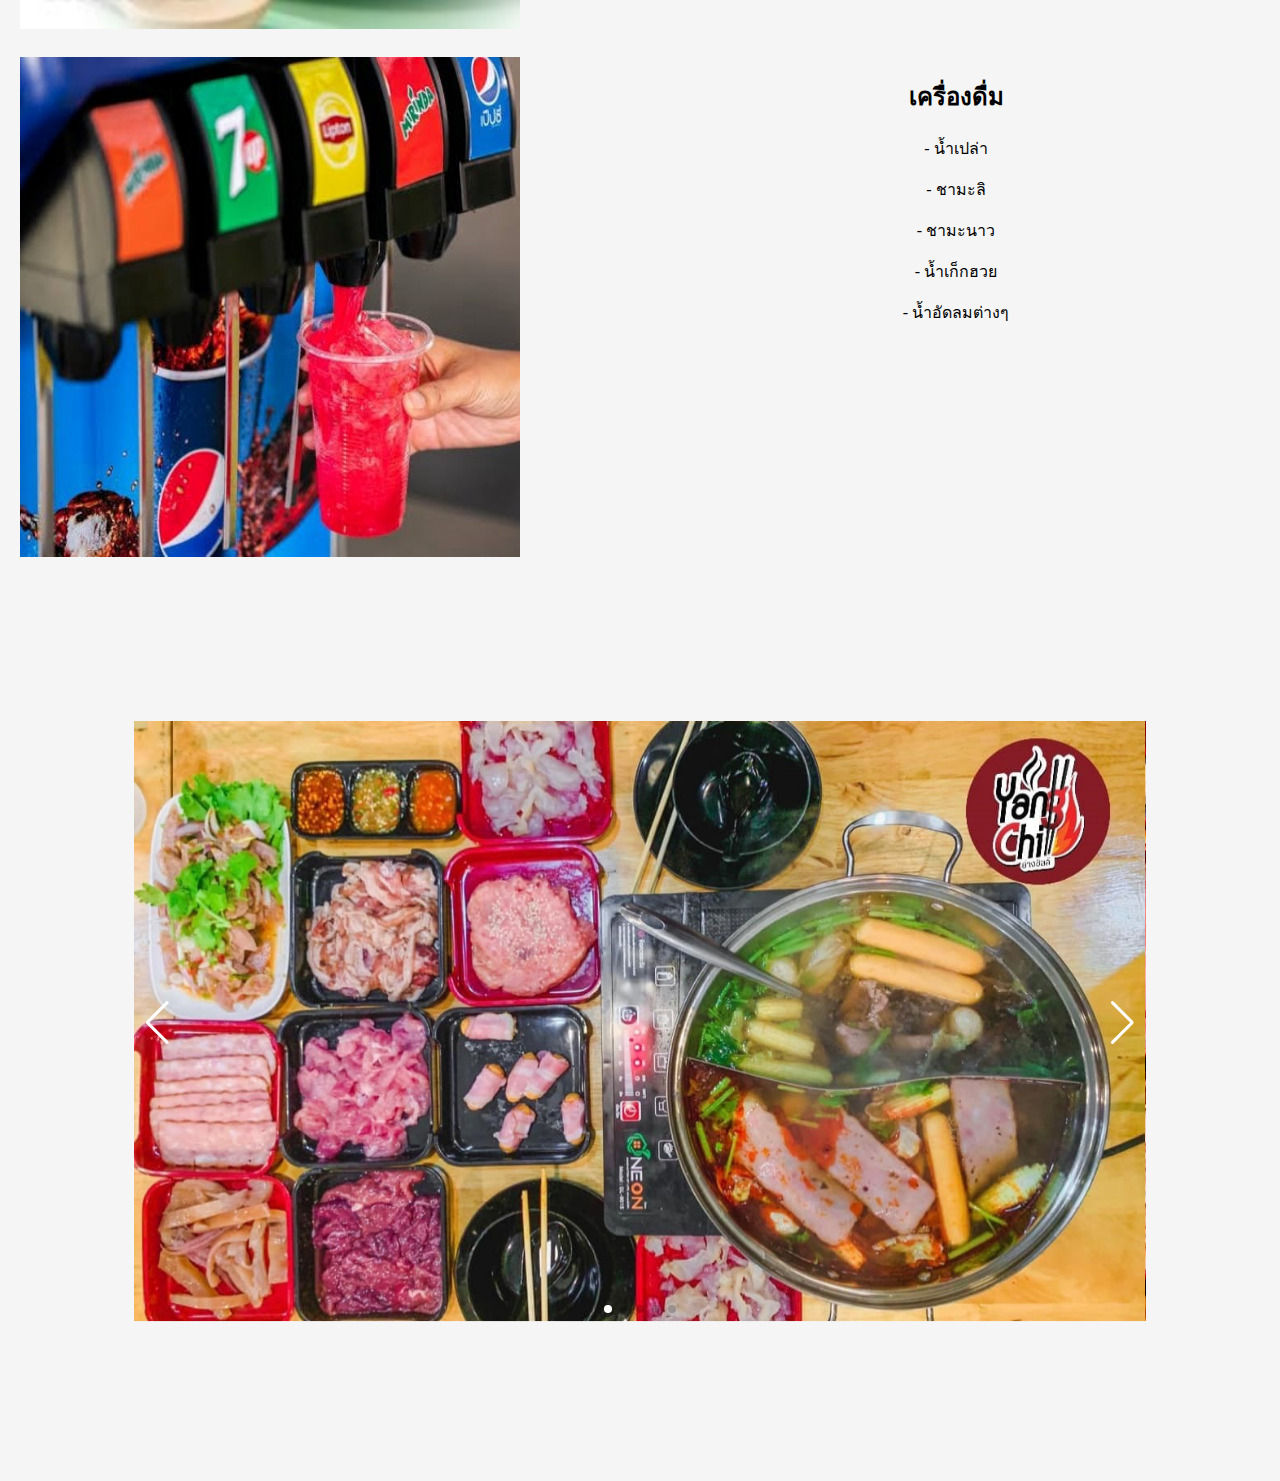
<file: index4.html>
<!DOCTYPE html>
<html lang="en">
<head>
    <meta charset="UTF-8">
    <meta http-equiv="X-UA-Compatible" content="IE=edge">
    <meta name="viewport" content="width=device-width, initial-scale=1.0">
    <link rel="stylesheet" href="css/style.css">
    <title>SU-หมูกระทะ ร้านย่างชิลล์</title>
    <link rel="stylesheet" href="https://cdn.jsdelivr.net/npm/swiper@9/swiper-bundle.min.css" />
</head>
<body>

    <ul>
        <li><a href="index.html">Home</a></li>


        <li class="dropdown">
            <a href="javascript:void(0)" class="dropbtn">ร้านหมูกระทะ</a>
            <div class="dropdown-content">
                <a href="index1.html">ร้านที่ 1 : ติดมันส์</a>
                <a href="index2.html">ร้านที่ 2 : อาป๋า</a>
                <a href="index3.html">ร้านที่ 3 : พุงปลิ้น หมูกระทะ</a>
                <a href="index4.html">ร้านที่ 4 : Yang Chill - ย่างชิลล์</a>
                <a href="index5.html">ร้านที่ 5 : ร้านไดซาชิ</a>
                <a href="index6.html">ร้านที่ 6 : ฟรอย&ฟิวส์ บุฟเฟต์จุ่มปิ้งย่าง</a>
                <a href="index7.html">ร้านที่ 7 : ย่างเนย สนามจันทร์ </a>
                <a href="index8.html">ร้านที่ 8 :ยูคา ชาบู หมูกระทะ </a>


            </div>
        </li>
    </ul>
    
    <div class="rows">
        <div class="columns">
            <img src="img/04/mu4.jpg" width="700" height="500">
           
        </div>

        <div class="columns">
            <h1 class="heading"> Yang Chill - ย่างชิลล์  </h1>
            <p class="heading"> ที่ตั้ง : ซอยยิงเป้า 4 ตำบลพระปฐมเจดีย์ อำเภอเมืองนครปฐม นครปฐม 73000 </p>
            <p class="heading"> เวลาเปิด-ปิด : ทุกวัน 15.00-23.00 น. </p>
            <p class="heading"> ราคา 219 บาท เครื่องดื่มรีฟิล 39 บาท   </p>
            <p class="heading"> ติดต่อสอบถาม 📞 098-290-7897 </p>
          
        </div>
    </div>

    <div class="rows">
        <div class="columns">
            <img src="img/04/savory04.jpg" width="500" height="500">
           
        </div>

        <div class="columns">
            <h2 class="heading"> ของคาว </h2>
            <p class="heading">  เนื้อหมูเเละไก่ ได้แก่ สามชั้นสไลด์ , สามชั้นเทอริยากิ , สามชั้นราดซอลหมาล่า , 
            <p class="heading">  สันคอราดเนย ,  สันคอราดซอลบาร์บิคิว , หมูเด้ง , ตับ , ไก่หมักงา , ไก่หมักพริกไทยดำ
            <p class="heading">  วัตถุดิบจากทะเล ได้แก่ หนวดหมึกเรดา , กุ้งขาว , เเมงกระพรุน , หมึก , ปลาดอลลี่  </p>
            <p class="heading">  ปลาหมึกยักษ์ , หอยแครง ,หอยแมลงภู่ , หอยเชลล์  </p>
            <p class="heading">  เมนูอื่นๆ ได้แก่ เฟรนซ์ฟรายส์  , ลูกชิ้นทอด ,  ข้าวผัด , ผักต่างๆ , เต้าหู้ปลา , ซูชิ ,
            <p class="heading">  ข้าวคลุกกะเพรา , นักเก็ต , หมี่หยก , ขนมจีบ , ไก่คาราเกะ , มอสซาเรลล่าชีส , ไข่ไก่ , วุ้นเส้น
            
        </div>

    </div>

    <div class="rows">
        <div class="columns">
            <img src="img/04/sweet04.jpg" width="500" height="500">
           
        </div>

        <div class="columns">
            <h2 class="heading"> ของหวาน</h2> 
            <p class="heading">  -ขนมเค้ก
            <p class="heading">  -ไอศกรีมหลากหลายรสชาติ
        </div>

    </div>

    <div class="rows">
        <div class="columns">
            <img src="img/04/drink04.jpg" width="500" height="500">
           
        </div>

        <div class="columns">
            <h2 class="heading">เครื่องดื่ม</h2> 
            <p class="heading"> - น้ำเปล่า
            <p class="heading"> - ชามะลิ 
            <p class="heading"> - ชามะนาว
            <p class="heading"> - น้ำเก็กฮวย
            <p class="heading"> - น้ำอัดลมต่างๆ
                
        </div>
              
    </div>
    
    <div class="container">
        
        <div class="swiper">
            
            <div class="swiper-wrapper">
               
              <div class="swiper-slide"><img src="img/04/low01.jpg"width="800" height="600"></div>
              <div class="swiper-slide"><img src="img/04/low02.jpg"width="800" height="600"></div>
              <div class="swiper-slide"><img src="img/04/low03.jpg"width="800" height="600"></div>
              <div class="swiper-slide"><img src="img/04/low04.jpg"width="800" height="600"></div>
              <div class="swiper-slide"><img src="img/04/low05.jpg"width="800" height="600"></div>
            </div>
            
            <div class="swiper-pagination"></div>
          
           
            <div class="swiper-button-prev"></div>
            <div class="swiper-button-next"></div>
          
           
          </div>

    </div>
<script src="https://cdn.jsdelivr.net/npm/swiper@9/swiper-bundle.min.js"></script>   
<script>
    const swiper = new Swiper('.swiper', {
        autoplay: {
            delay: 3000,
            disableOnInteraction: false,
        },
  
  
  loop: true,

 
  pagination: {
    el: '.swiper-pagination',
    clickable: true,
  },

 
  navigation: {
    nextEl: '.swiper-button-next',
    prevEl: '.swiper-button-prev',
  },

 
});

</script>
</body>
</html>
</file>
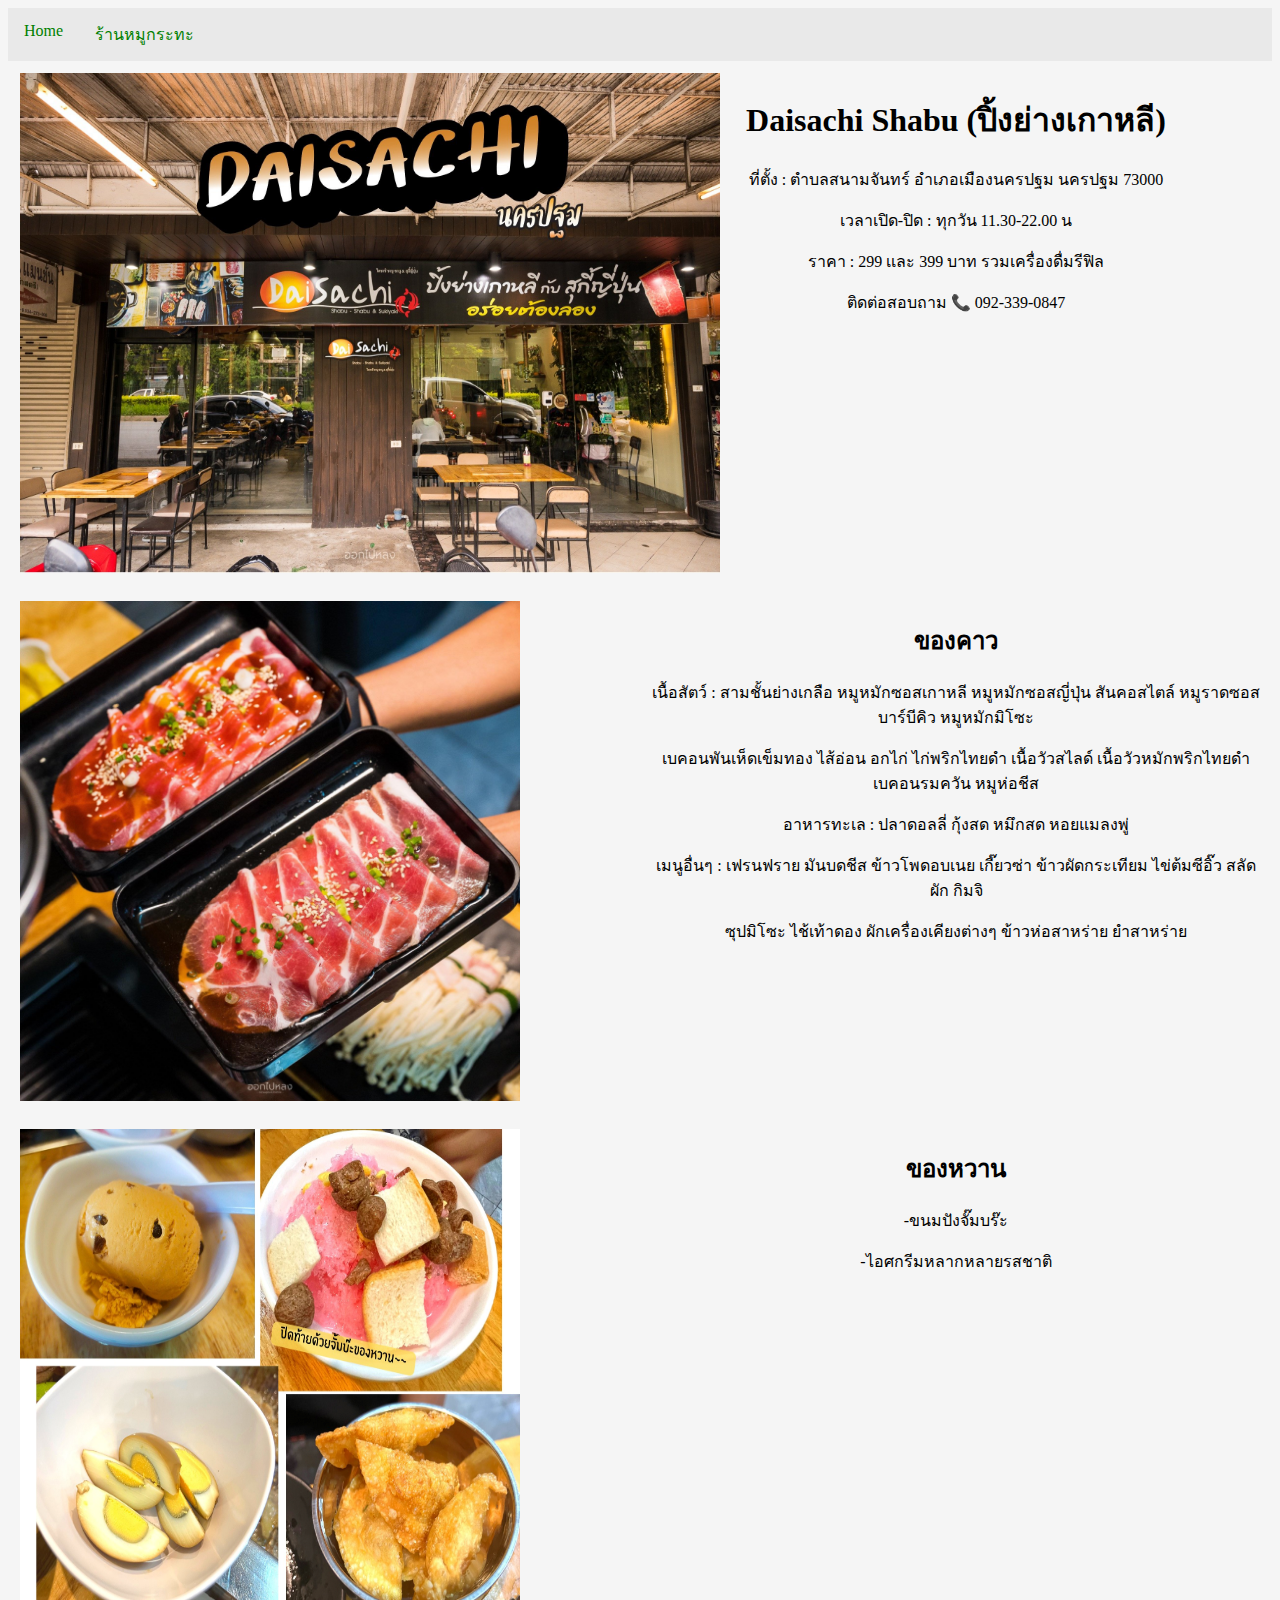
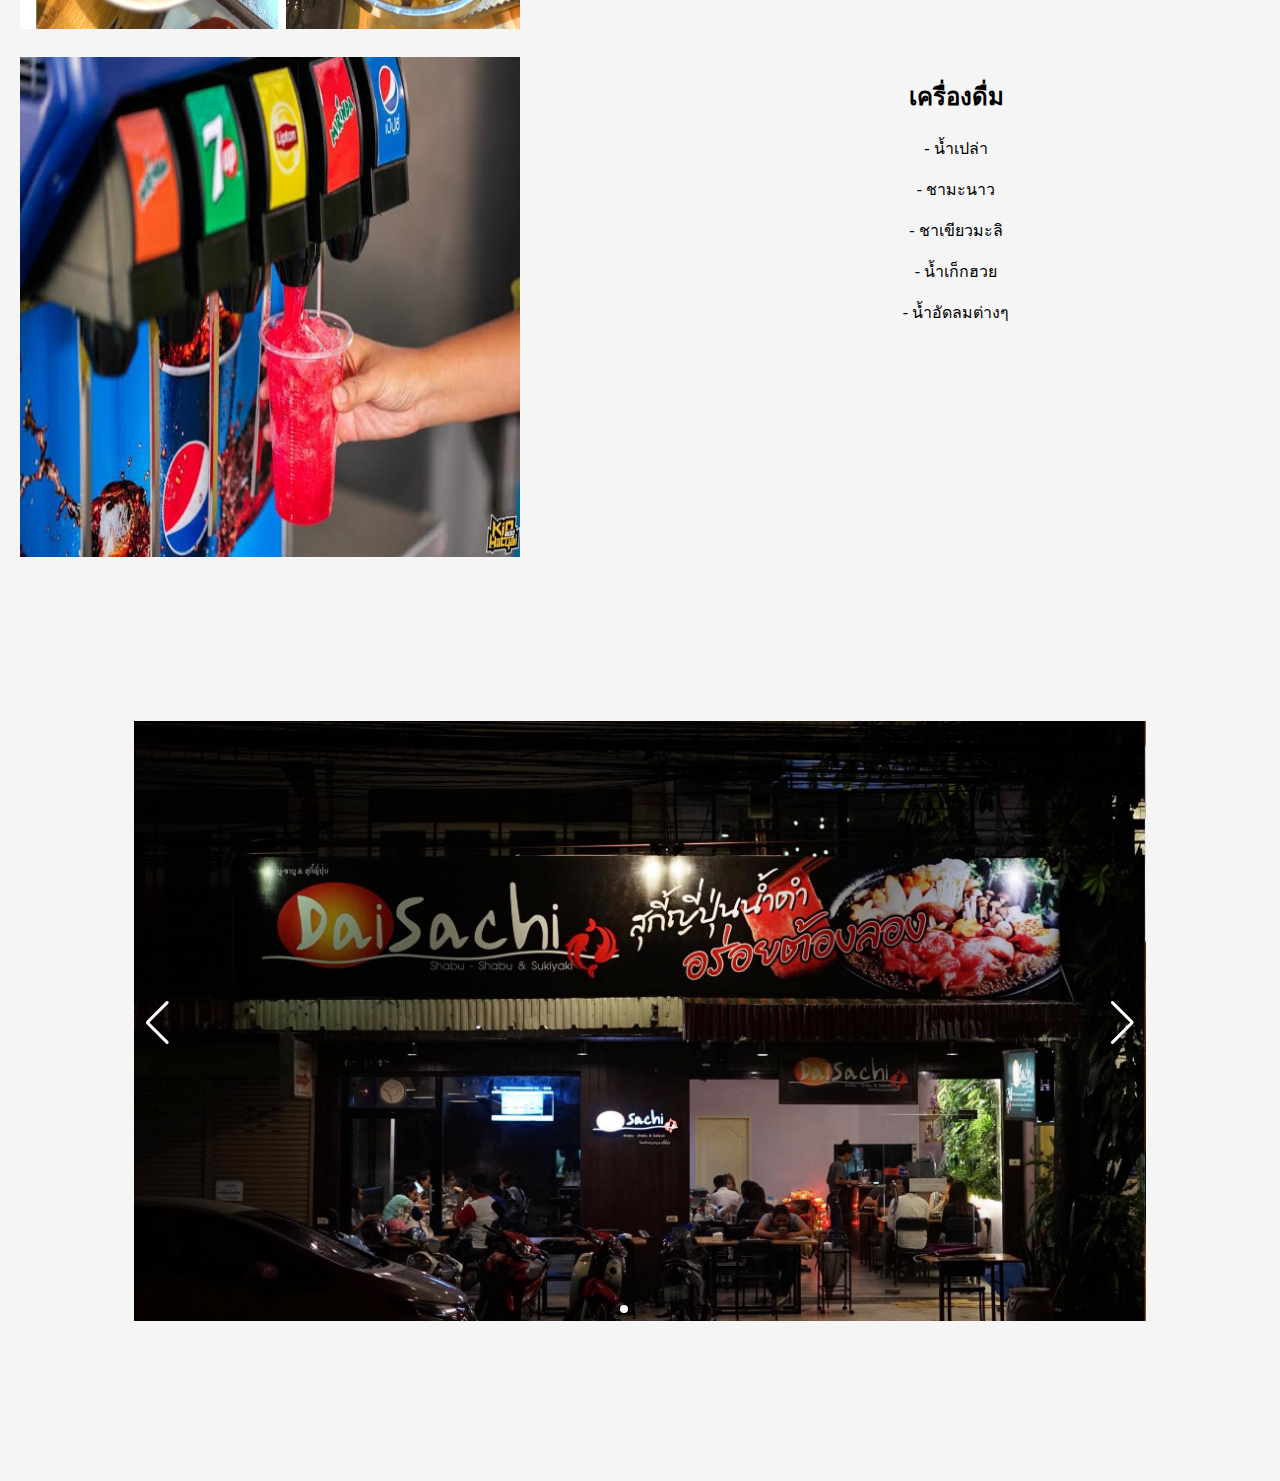
<file: index5.html>
<!DOCTYPE html>
<html lang="en">
<head>
    <meta charset="UTF-8">
    <meta http-equiv="X-UA-Compatible" content="IE=edge">
    <meta name="viewport" content="width=device-width, initial-scale=1.0">
    <link rel="stylesheet" href="css/style.css">
    <title>SU-หมูกระทะ ร้านไดซาชิ</title>
    <link rel="stylesheet" href="https://cdn.jsdelivr.net/npm/swiper@9/swiper-bundle.min.css" />
</head>
<body>
    <ul>
        <li><a href="index.html">Home</a></li>


        <li class="dropdown">
            <a href="javascript:void(0)" class="dropbtn">ร้านหมูกระทะ</a>
            <div class="dropdown-content">
                <a href="index1.html">ร้านที่ 1 : ติดมันส์</a>
                <a href="index2.html">ร้านที่ 2 : อาป๋า</a>
                <a href="index3.html">ร้านที่ 3 : พุงปลิ้น หมูกระทะ</a>
                <a href="index4.html">ร้านที่ 4 : Yang Chill - ย่างชิลล์</a>
                <a href="index5.html">ร้านที่ 5 : ร้านไดซาชิ</a>
                <a href="index6.html">ร้านที่ 6 : ฟรอย&ฟิวส์ บุฟเฟต์จุ่มปิ้งย่าง</a>
                <a href="index7.html">ร้านที่ 7 : ย่างเนย สนามจันทร์ </a>
                <a href="index8.html">ร้านที่ 8 :ยูคา ชาบู หมูกระทะ </a>


            </div>
        </li>
    </ul>
    
    <div class="rows">
        <div class="columns">
            <img src="img/05/mu05.jpg" width="700" height="500">
           
        </div>

        <div class="columns">
            <h1 class="heading"> Daisachi Shabu (ปิ้งย่างเกาหลี)  </h1>
            <p class="heading"> ที่ตั้ง  :  ตำบลสนามจันทร์ อำเภอเมืองนครปฐม นครปฐม 73000 </p>
            <p class="heading"> เวลาเปิด-ปิด : ทุกวัน 11.30-22.00 น </p>
            <p class="heading"> ราคา : 299 เเละ 399 บาท รวมเครื่องดื่มรีฟิล   </p>
            <p class="heading"> ติดต่อสอบถาม 📞 092-339-0847 </p>
          
        </div>
    </div>

    <div class="rows">
        <div class="columns">
            <img src="img/05/savory05.jpg" width="500" height="500">
           
        </div>

        <div class="columns">
            <h2 class="heading"> ของคาว </h2>
            <p class="heading">  เนื้อสัตว์ : สามชั้นย่างเกลือ หมูหมักซอสเกาหลี หมูหมักซอสญี่ปุ่น สันคอสไตล์ หมูราดซอสบาร์บีคิว หมูหมักมิโซะ 
            <p class="heading">  เบคอนพันเห็ดเข็มทอง ไส้อ่อน อกไก่ ไก่พริกไทยดำ เนื้อวัวสไลด์ เนื้อวัวหมักพริกไทยดำ เบคอนรมควัน หมูห่อชีส </p>
            <p class="heading">  อาหารทะเล : ปลาดอลลี่ กุ้งสด หมึกสด หอยแมลงพู่ </p>
            <p class="heading">  เมนูอื่นๆ : เฟรนฟราย มันบดชีส ข้าวโพดอบเนย เกี๊ยวซ่า ข้าวผัดกระเทียม ไข่ต้มซีอิ๊ว สลัดผัก กิมจิ 
            <p class="heading">  ซุปมิโซะ ไช้เท้าดอง ผักเครื่องเคียงต่างๆ ข้าวห่อสาหร่าย ยำสาหร่าย </p>
            
        </div>

    </div>

    <div class="rows">
        <div class="columns">
            <img src="img/05/sweet05.png" width="500" height="500">
           
        </div>

        <div class="columns">
            <h2 class="heading"> ของหวาน</h2> 
            <p class="heading">  -ขนมปังจั๊มบร๊ะ
            <p class="heading">  -ไอศกรีมหลากหลายรสชาติ
        </div>

    </div>

    <div class="rows">
        <div class="columns">
            <img src="img/05/drink05.jpg" width="500" height="500">
           
        </div>

        <div class="columns">
            <h2 class="heading">เครื่องดื่ม</h2> 
            <p class="heading"> - น้ำเปล่า
            <p class="heading"> - ชามะนาว
            <p class="heading"> - ชาเขียวมะลิ
            <p class="heading"> - น้ำเก็กฮวย
            <p class="heading"> - น้ำอัดลมต่างๆ
                
        </div>
              
    </div>
    
    <div class="container">
        
        <div class="swiper">
            
            <div class="swiper-wrapper">
               
              <div class="swiper-slide"><img src="img/05/low01.jpg"width="800" height="600"></div>
              <div class="swiper-slide"><img src="img/05/low02.jpg"width="800" height="600"></div>
              <div class="swiper-slide"><img src="img/05/low03.jpg"width="800" height="600"></div>
              
            </div>
            
            <div class="swiper-pagination"></div>
          
           
            <div class="swiper-button-prev"></div>
            <div class="swiper-button-next"></div>
          
           
          </div>

    </div>
<script src="https://cdn.jsdelivr.net/npm/swiper@9/swiper-bundle.min.js"></script>   
<script>
    const swiper = new Swiper('.swiper', {
        autoplay: {
            delay: 3000,
            disableOnInteraction: false,
        },
  
  
  loop: true,

 
  pagination: {
    el: '.swiper-pagination',
    clickable: true,
  },

 
  navigation: {
    nextEl: '.swiper-button-next',
    prevEl: '.swiper-button-prev',
  },

 
});

</script>
</body>
</html>
</file>
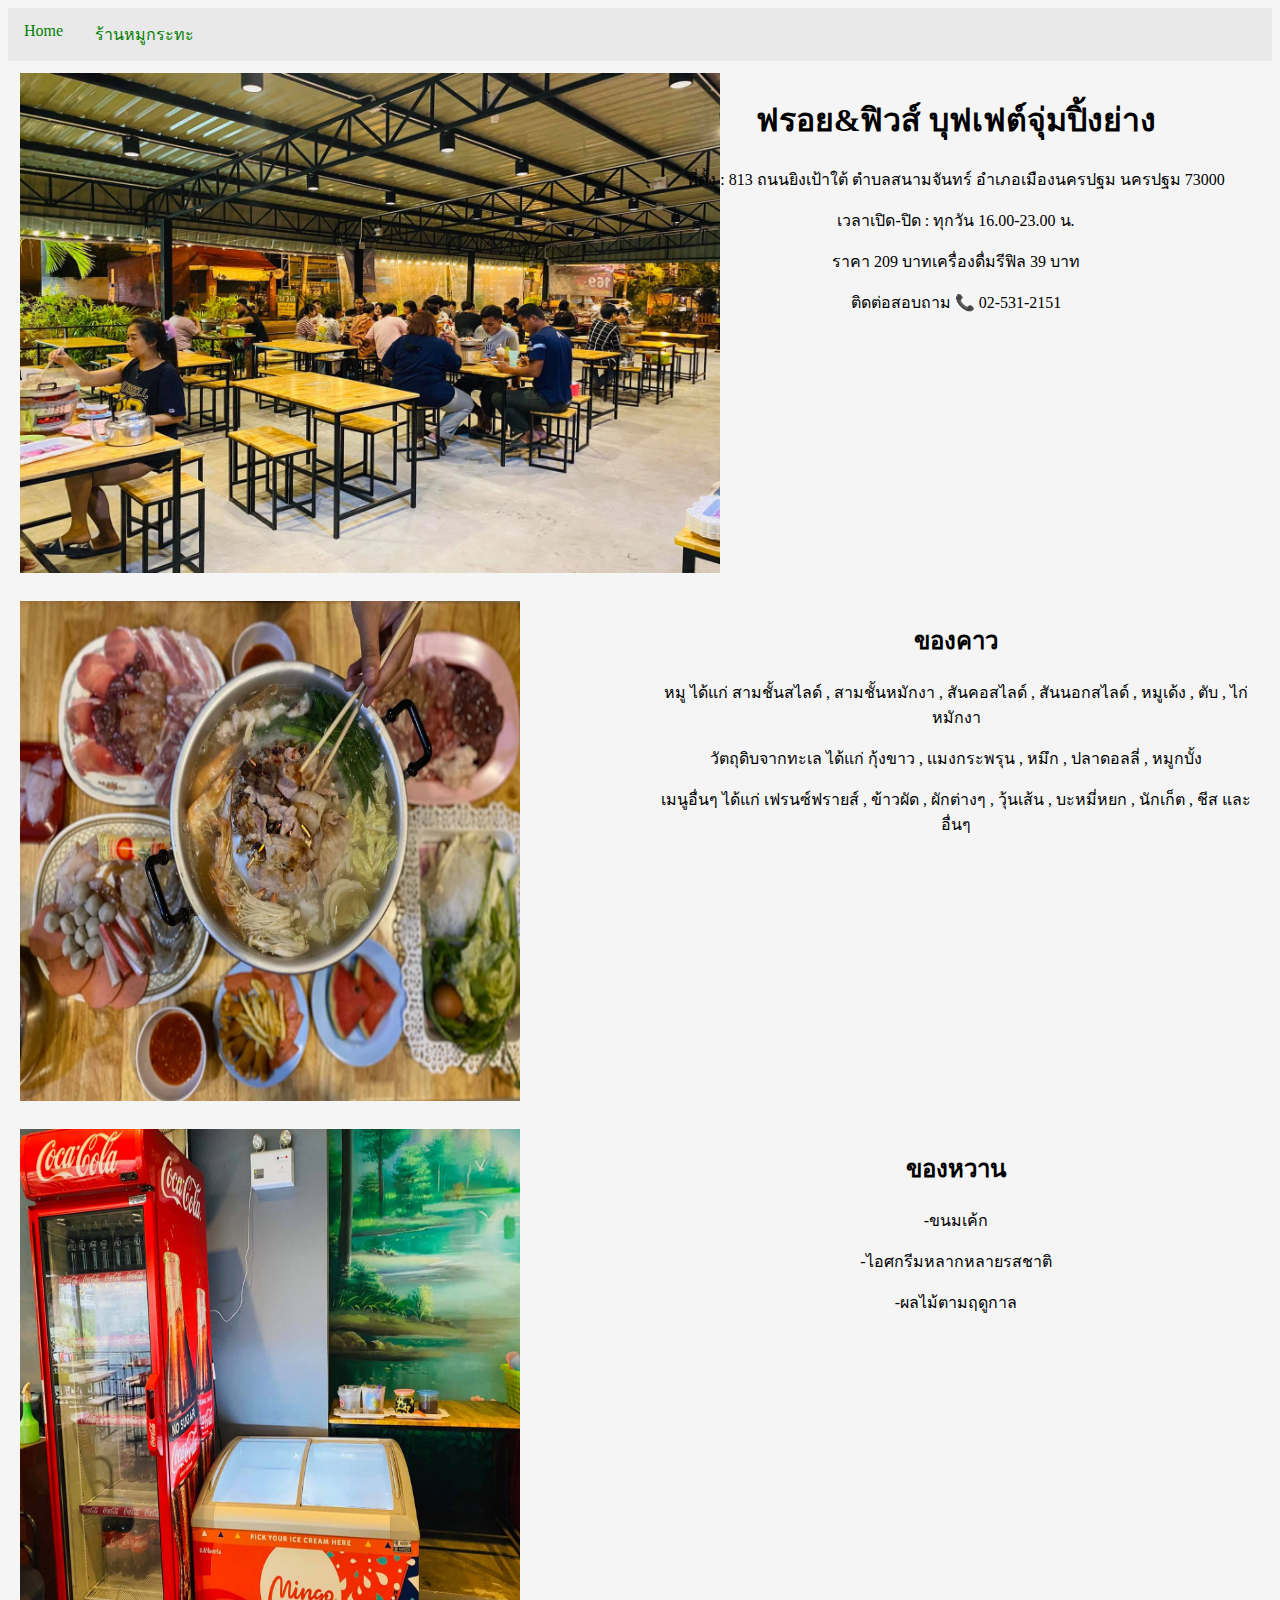
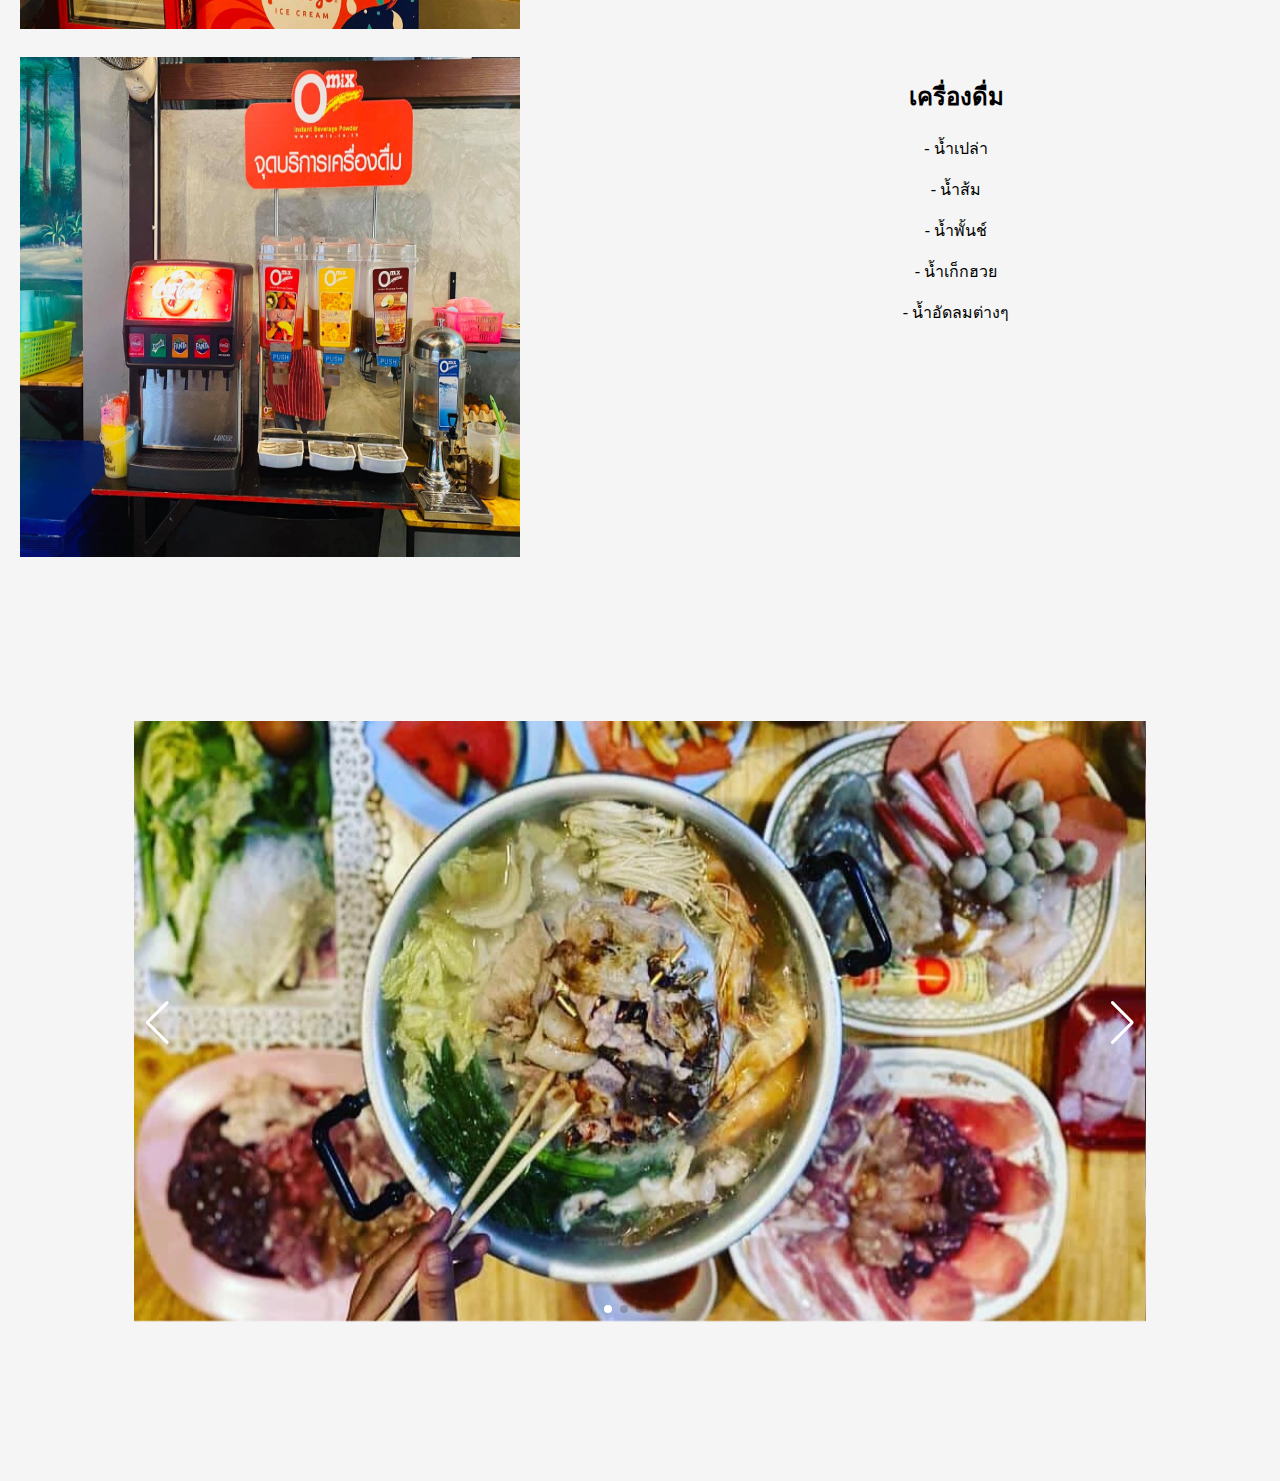
<file: index6.html>
<!DOCTYPE html>
<html lang="en">
<head>
    <meta charset="UTF-8">
    <meta http-equiv="X-UA-Compatible" content="IE=edge">
    <meta name="viewport" content="width=device-width, initial-scale=1.0">
    <link rel="stylesheet" href="css/style.css">
    <title>SU-หมูกระทะ ร้านไดซาชิ</title>
    <link rel="stylesheet" href="https://cdn.jsdelivr.net/npm/swiper@9/swiper-bundle.min.css" />
</head>
<body>

    <ul>
        <li><a href="index.html">Home</a></li>


        <li class="dropdown">
            <a href="javascript:void(0)" class="dropbtn">ร้านหมูกระทะ</a>
            <div class="dropdown-content">
                <a href="index1.html">ร้านที่ 1 : ติดมันส์</a>
                <a href="index2.html">ร้านที่ 2 : อาป๋า</a>
                <a href="index3.html">ร้านที่ 3 : พุงปลิ้น หมูกระทะ</a>
                <a href="index4.html">ร้านที่ 4 : Yang Chill - ย่างชิลล์</a>
                <a href="index5.html">ร้านที่ 5 : ร้านไดซาชิ</a>
                <a href="index6.html">ร้านที่ 6 : ฟรอย&ฟิวส์ บุฟเฟต์จุ่มปิ้งย่าง</a>
                <a href="index7.html">ร้านที่ 7 : ย่างเนย สนามจันทร์ </a>
                <a href="index8.html">ร้านที่ 8 :ยูคา ชาบู หมูกระทะ </a>


            </div>
        </li>
    </ul>
    <div class="rows">
        <div class="columns">
            <img src="img/06/mu06.jpg" width="700" height="500">
           
        </div>

        <div class="columns">
            <h1 class="heading"> ฟรอย&ฟิวส์ บุฟเฟต์จุ่มปิ้งย่าง  </h1>
            <p class="heading"> ที่ตั้ง : 813 ถนนยิงเป้าใต้ ตำบลสนามจันทร์ อำเภอเมืองนครปฐม นครปฐม 73000 </p>
            <p class="heading"> เวลาเปิด-ปิด :  ทุกวัน 16.00-23.00 น. </p>
            <p class="heading"> ราคา 209 บาทเครื่องดื่มรีฟิล 39 บาท   </p>
            <p class="heading"> ติดต่อสอบถาม 📞 02-531-2151 </p>
          
        </div>
    </div>

    <div class="rows">
        <div class="columns">
            <img src="img/06/savory06.jpg" width="500" height="500">
           
        </div>

        <div class="columns">
            <h2 class="heading"> ของคาว </h2>
            <p class="heading">  หมู ได้แก่ สามชั้นสไลด์ , สามชั้นหมักงา , สันคอสไลด์ , สันนอกสไลด์ , หมูเด้ง , ตับ , ไก่หมักงา
            <p class="heading">  วัตถุดิบจากทะเล  ได้แก่ กุ้งขาว , เเมงกระพรุน  , หมึก , ปลาดอลลี่ , หมูกบั้ง  </p>
            <p class="heading">  เมนูอื่นๆ ได้แก่ เฟรนซ์ฟรายส์ , ข้าวผัด , ผักต่างๆ , วุ้นเส้น , บะหมี่หยก , นักเก็ต , ชีส และอื่นๆ
            
        </div>

    </div>

    <div class="rows">
        <div class="columns">
            <img src="img/06/sweet06.jpg" width="500" height="500">
           
        </div>

        <div class="columns">
            <h2 class="heading"> ของหวาน</h2> 
            <p class="heading">  -ขนมเค้ก
            <p class="heading">  -ไอศกรีมหลากหลายรสชาติ
            <p class="heading">  -ผลไม้ตามฤดูกาล
        </div>

    </div>

    <div class="rows">
        <div class="columns">
            <img src="img/06/drink06.jpg" width="500" height="500">
           
        </div>

        <div class="columns">
            <h2 class="heading">เครื่องดื่ม</h2> 
            <p class="heading"> - น้ำเปล่า
            <p class="heading"> - น้ำส้ม
            <p class="heading"> - น้ำพั้นช์
            <p class="heading"> - น้ำเก็กฮวย
            <p class="heading"> - น้ำอัดลมต่างๆ
                
        </div>
              
    </div>
    
    <div class="container">
        
        <div class="swiper">
            
            <div class="swiper-wrapper">
               
              <div class="swiper-slide"><img src="img/06/low01.jpg"width="800" height="600"></div>
              <div class="swiper-slide"><img src="img/06/low02.jpg"width="800" height="600"></div>
              <div class="swiper-slide"><img src="img/06/low03.jpg"width="800" height="600"></div>
              <div class="swiper-slide"><img src="img/06/low04.jpg"width="800" height="600"></div>
              <div class="swiper-slide"><img src="img/06/low05.jpg"width="800" height="600"></div>
            </div>
            
            <div class="swiper-pagination"></div>
          
           
            <div class="swiper-button-prev"></div>
            <div class="swiper-button-next"></div>
          
           
          </div>

    </div>
<script src="https://cdn.jsdelivr.net/npm/swiper@9/swiper-bundle.min.js"></script>   
<script>
    const swiper = new Swiper('.swiper', {
        autoplay: {
            delay: 3000,
            disableOnInteraction: false,
        },
  
  
  loop: true,

 
  pagination: {
    el: '.swiper-pagination',
    clickable: true,
  },

 
  navigation: {
    nextEl: '.swiper-button-next',
    prevEl: '.swiper-button-prev',
  },

 
});

</script>
</body>
</html>
</file>
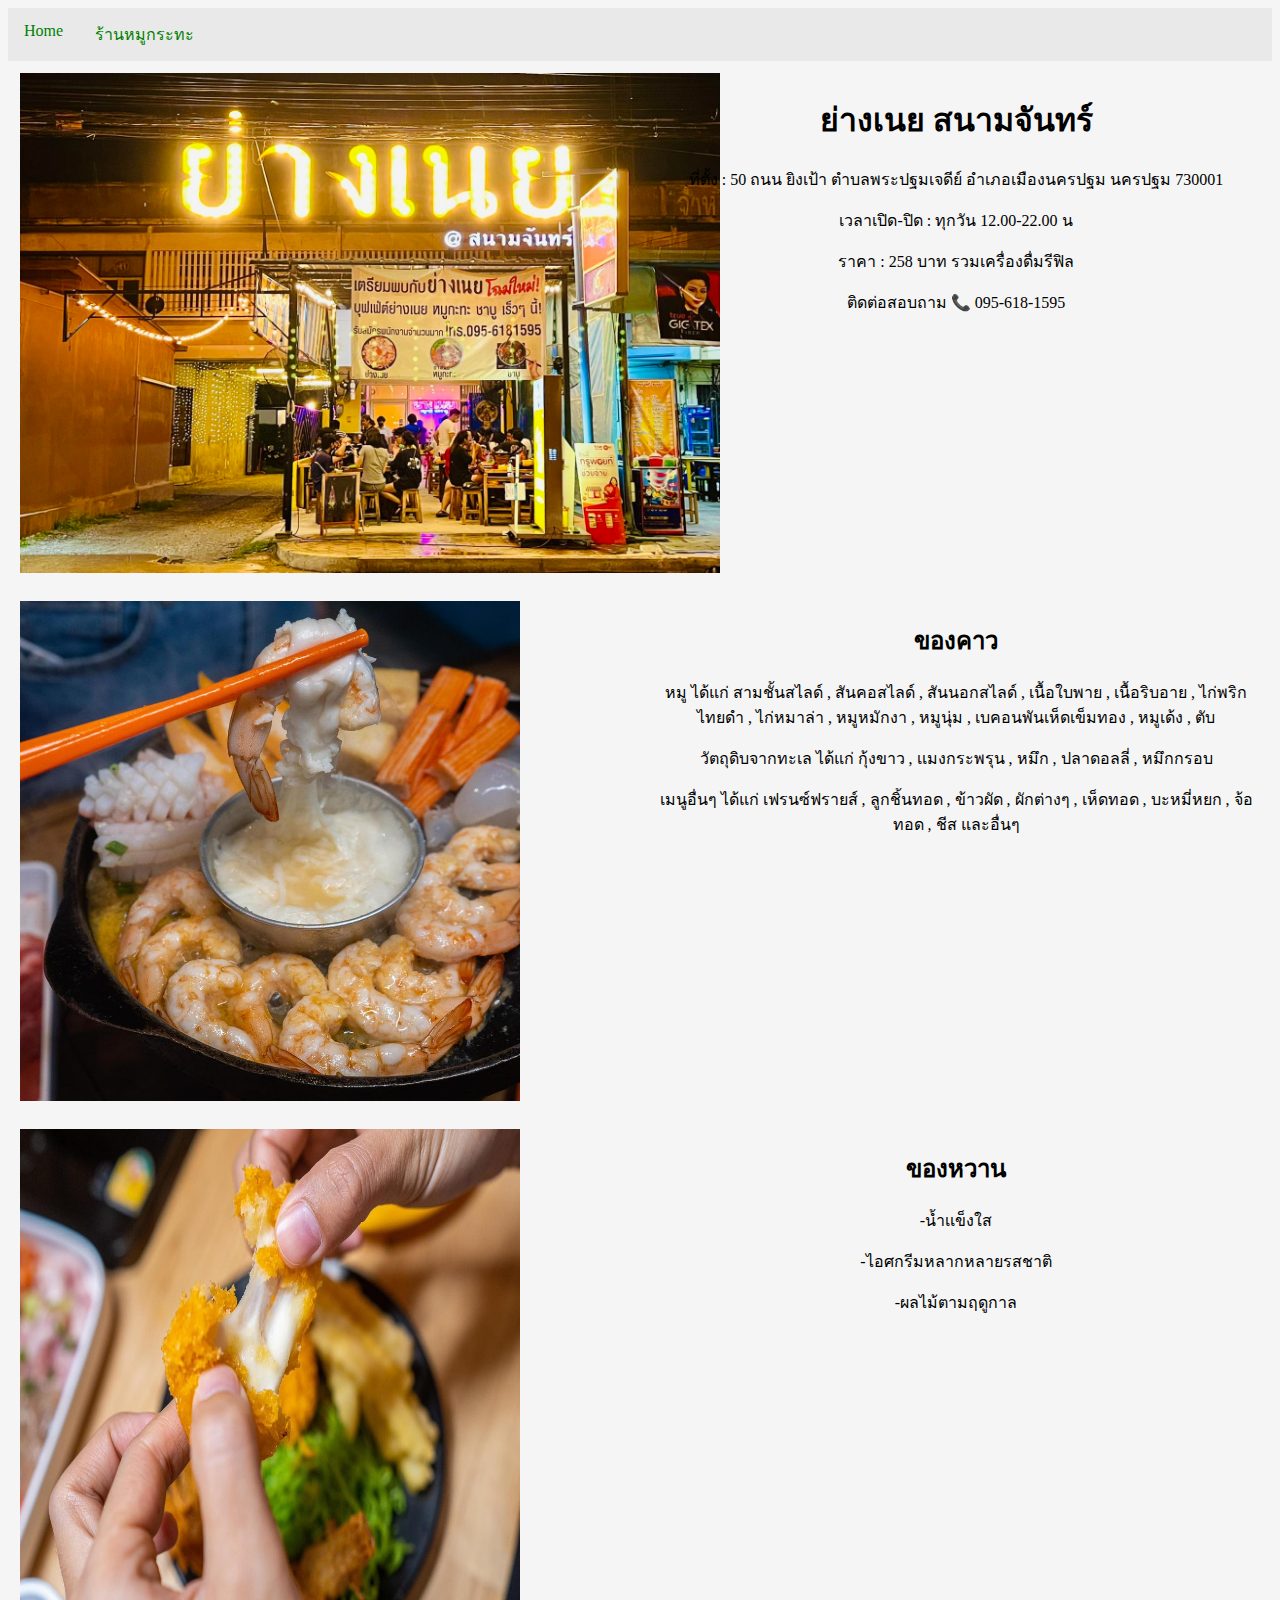
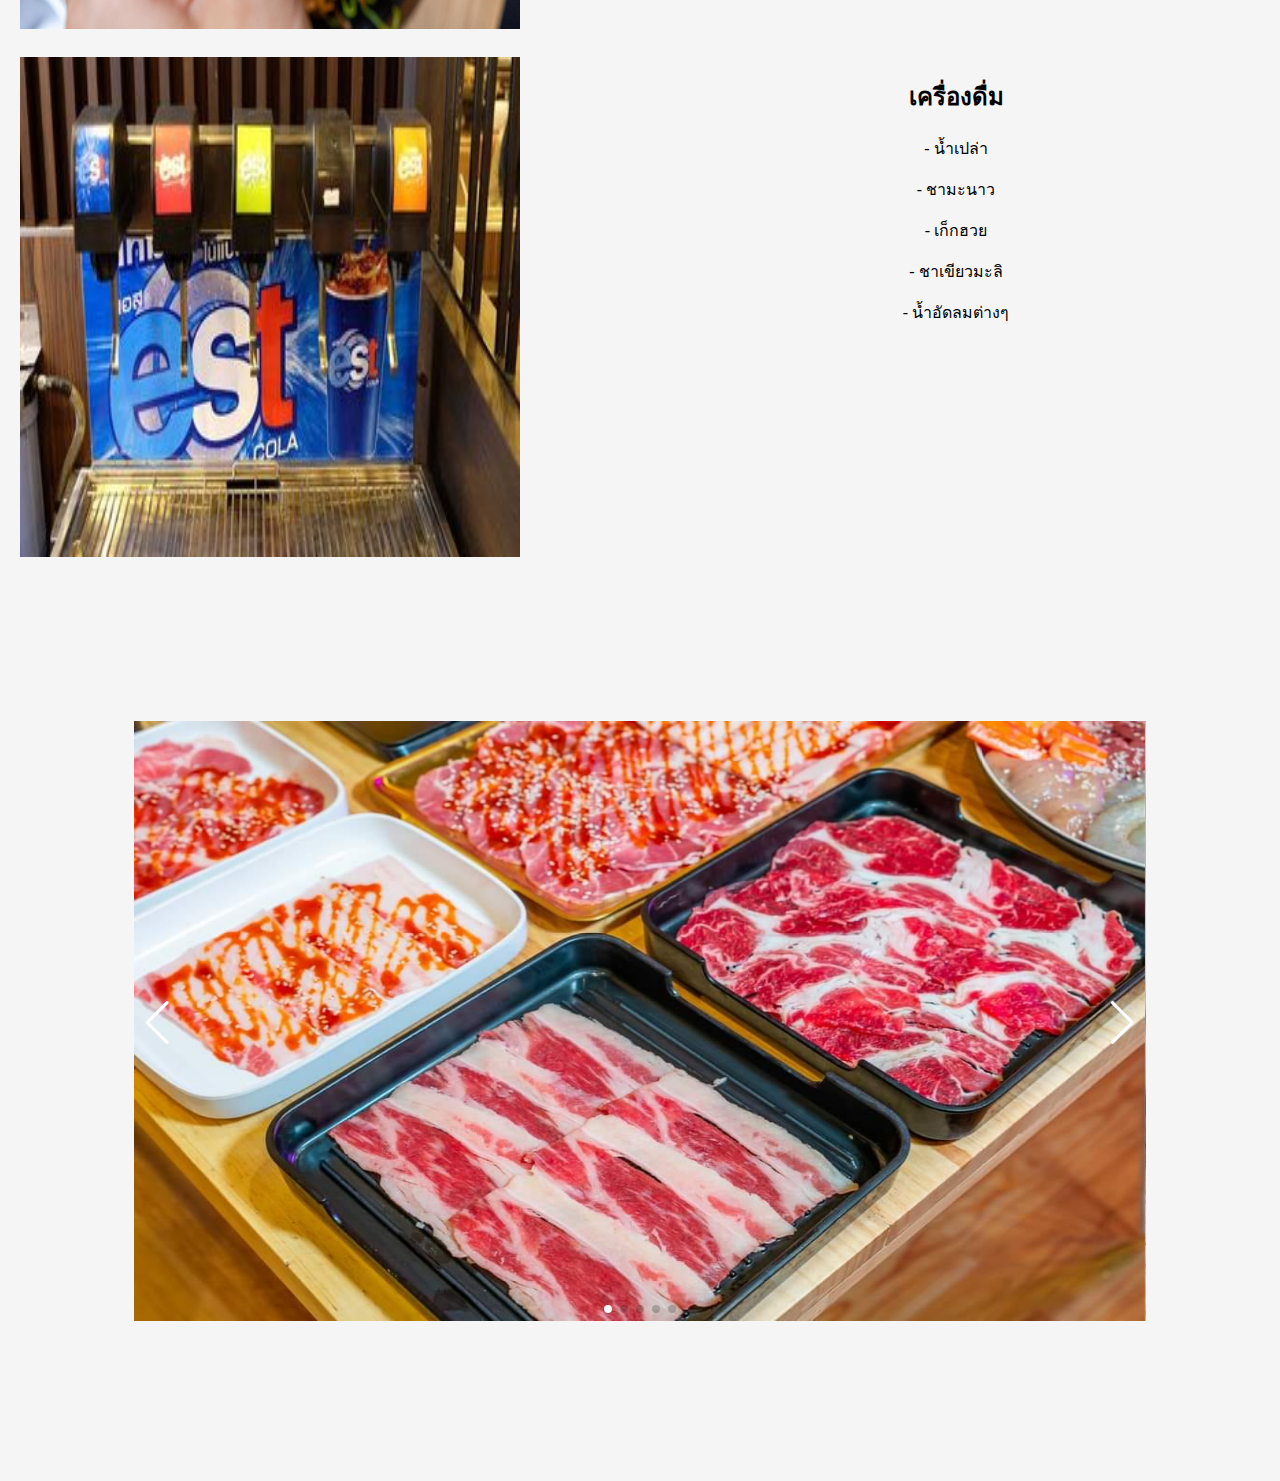
<file: index7.html>
<!DOCTYPE html>
<html lang="en">
<head>
    <meta charset="UTF-8">
    <meta http-equiv="X-UA-Compatible" content="IE=edge">
    <meta name="viewport" content="width=device-width, initial-scale=1.0">
    <link rel="stylesheet" href="css/style.css">
    <title>SU-หมูกระทะ ย่างเนย สนามจันทร์</title>
    <link rel="stylesheet" href="https://cdn.jsdelivr.net/npm/swiper@9/swiper-bundle.min.css" />
</head>
<body>

    <ul>
        <li><a href="index.html">Home</a></li>


        <li class="dropdown">
            <a href="javascript:void(0)" class="dropbtn">ร้านหมูกระทะ</a>
            <div class="dropdown-content">
                <a href="index1.html">ร้านที่ 1 : ติดมันส์</a>
                <a href="index2.html">ร้านที่ 2 : อาป๋า</a>
                <a href="index3.html">ร้านที่ 3 : พุงปลิ้น หมูกระทะ</a>
                <a href="index4.html">ร้านที่ 4 : Yang Chill - ย่างชิลล์</a>
                <a href="index5.html">ร้านที่ 5 : ร้านไดซาชิ</a>
                <a href="index6.html">ร้านที่ 6 : ฟรอย&ฟิวส์ บุฟเฟต์จุ่มปิ้งย่าง</a>
                <a href="index7.html">ร้านที่ 7 : ย่างเนย สนามจันทร์ </a>
                <a href="index8.html">ร้านที่ 8 :ยูคา ชาบู หมูกระทะ </a>


            </div>
        </li>
    </ul>
    
    <div class="rows">
        <div class="columns">
            <img src="img/07/mu07.jpg" width="700" height="500">
           
        </div>

        <div class="columns">
            <h1 class="heading"> ย่างเนย สนามจันทร์  </h1>
            <p class="heading"> ที่ตั้ง  : 50 ถนน ยิงเป้า ตำบลพระปฐมเจดีย์ อำเภอเมืองนครปฐม นครปฐม 730001 </p>
            <p class="heading"> เวลาเปิด-ปิด : ทุกวัน 12.00-22.00 น </p>
            <p class="heading"> ราคา : 258 บาท รวมเครื่องดื่มรีฟิล   </p>
            <p class="heading"> ติดต่อสอบถาม 📞 095-618-1595 </p>
          
        </div>
    </div>

    <div class="rows">
        <div class="columns">
            <img src="img/07/savory07.jpg" width="500" height="500">
           
        </div>

        <div class="columns">
            <h2 class="heading"> ของคาว </h2>
            <p class="heading">  หมู ได้แก่ สามชั้นสไลด์ , สันคอสไลด์ , สันนอกสไลด์ , เนื้อใบพาย , เนื้อริบอาย , ไก่พริกไทยดำ , ไก่หมาล่า , หมูหมักงา , หมูนุ่ม , เบคอนพันเห็ดเข็มทอง , หมูเด้ง , ตับ
            <p class="heading">  วัตถุดิบจากทะเล  ได้แก่ กุ้งขาว , เเมงกระพรุน  , หมึก , ปลาดอลลี่ , หมึกกรอบ  </p>
            <p class="heading">  เมนูอื่นๆ ได้แก่ เฟรนซ์ฟรายส์ , ลูกชิ้นทอด , ข้าวผัด , ผักต่างๆ , เห็ดทอด , บะหมี่หยก , จ้อทอด , ชีส และอื่นๆ
            
        </div>

    </div>

    <div class="rows">
        <div class="columns">
            <img src="img/07/sweet07.jpg" width="500" height="500">
           
        </div>

        <div class="columns">
            <h2 class="heading"> ของหวาน</h2> 
            <p class="heading">  -น้ำเเข็งใส
            <p class="heading">  -ไอศกรีมหลากหลายรสชาติ
            <p class="heading">  -ผลไม้ตามฤดูกาล
        </div>

    </div>

    <div class="rows">
        <div class="columns">
            <img src="img/07/drink07.jpg" width="500" height="500">
           
        </div>

        <div class="columns">
            <h2 class="heading">เครื่องดื่ม</h2> 
            <p class="heading"> - น้ำเปล่า
            <p class="heading"> - ชามะนาว 
            <p class="heading"> - เก็กฮวย
            <p class="heading"> - ชาเขียวมะลิ 
            <p class="heading"> - น้ำอัดลมต่างๆ
                
        </div>
              
    </div>
    
    <div class="container">
        
        <div class="swiper">
            
            <div class="swiper-wrapper">
               
              <div class="swiper-slide"><img src="img/07/low01.jpg"width="800" height="600"></div>
              <div class="swiper-slide"><img src="img/07/low02.jpg"width="800" height="600"></div>
              <div class="swiper-slide"><img src="img/07/low03.jpg"width="800" height="600"></div>
              <div class="swiper-slide"><img src="img/07/low04.jpg"width="800" height="600"></div>
              <div class="swiper-slide"><img src="img/07/low05.jpg"width="800" height="600"></div>
            </div>
            
            <div class="swiper-pagination"></div>
          
           
            <div class="swiper-button-prev"></div>
            <div class="swiper-button-next"></div>
          
           
          </div>

    </div>
<script src="https://cdn.jsdelivr.net/npm/swiper@9/swiper-bundle.min.js"></script>   
<script>
    const swiper = new Swiper('.swiper', {
        autoplay: {
            delay: 3000,
            disableOnInteraction: false,
        },
  
  
  loop: true,

 
  pagination: {
    el: '.swiper-pagination',
    clickable: true,
  },

 
  navigation: {
    nextEl: '.swiper-button-next',
    prevEl: '.swiper-button-prev',
  },

 
});

</script>
</body>
</html>
</file>
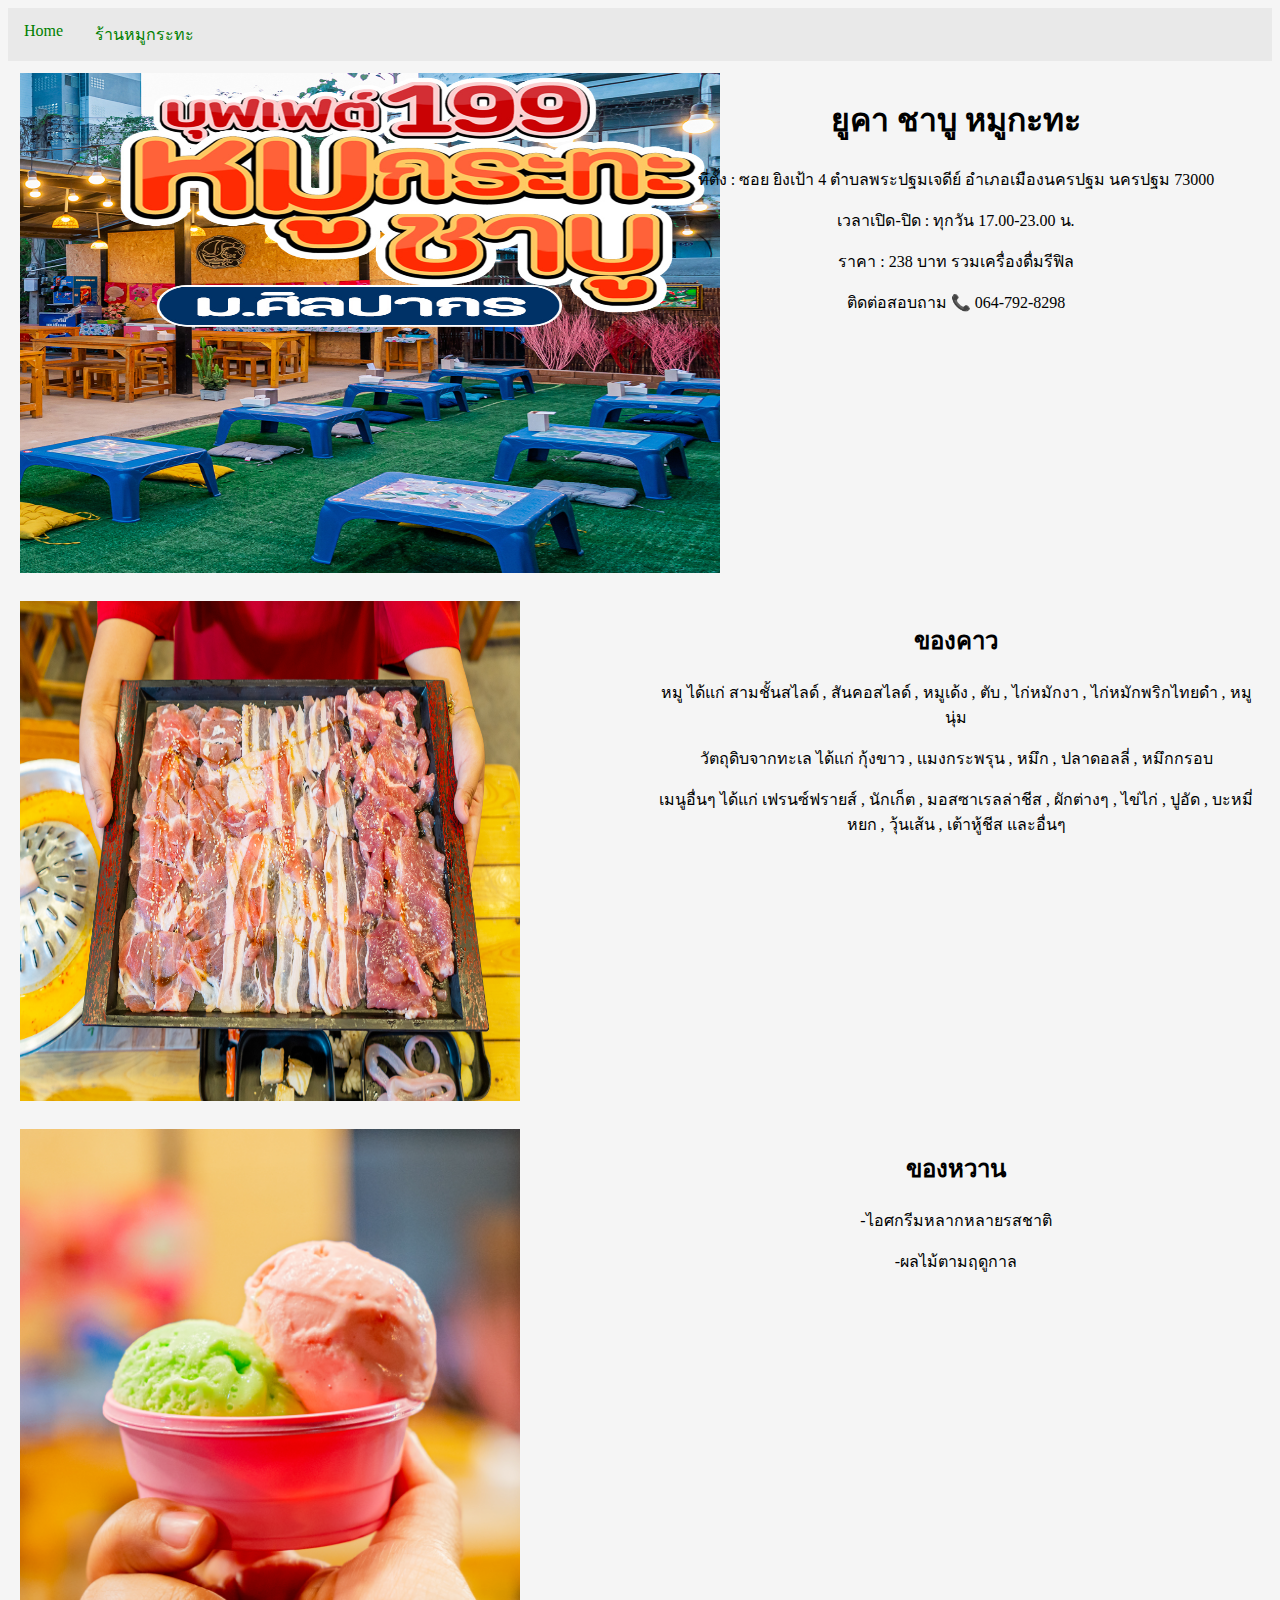
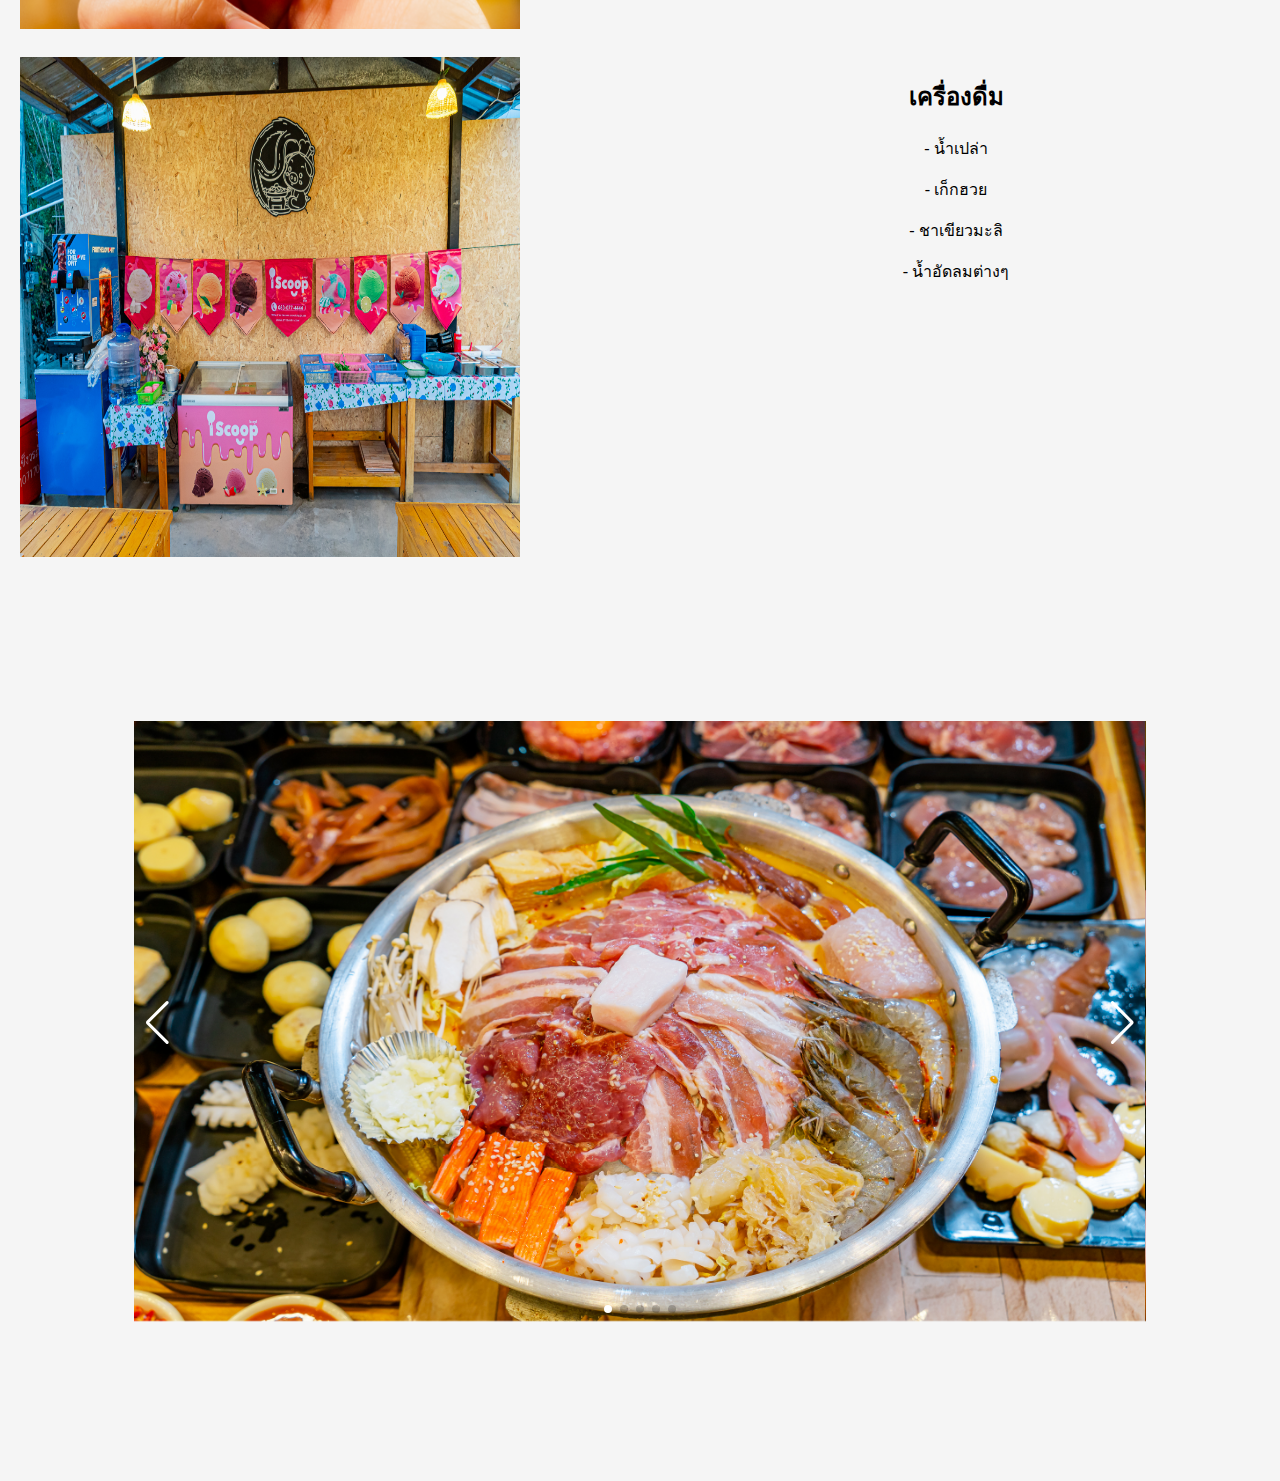
<file: index8.html>
<!DOCTYPE html>
<html lang="en">
<head>
    <meta charset="UTF-8">
    <meta http-equiv="X-UA-Compatible" content="IE=edge">
    <meta name="viewport" content="width=device-width, initial-scale=1.0">
    <link rel="stylesheet" href="css/style.css">
    <title>SU-หมูกระทะ ยูคา</title>
    <link rel="stylesheet" href="https://cdn.jsdelivr.net/npm/swiper@9/swiper-bundle.min.css" />
</head>
<body>

    <ul>
        <li><a href="index.html">Home</a></li>


        <li class="dropdown">
            <a href="javascript:void(0)" class="dropbtn">ร้านหมูกระทะ</a>
            <div class="dropdown-content">
                <a href="index1.html">ร้านที่ 1 : ติดมันส์</a>
                <a href="index2.html">ร้านที่ 2 : อาป๋า</a>
                <a href="index3.html">ร้านที่ 3 : พุงปลิ้น หมูกระทะ</a>
                <a href="index4.html">ร้านที่ 4 : Yang Chill - ย่างชิลล์</a>
                <a href="index5.html">ร้านที่ 5 : ร้านไดซาชิ</a>
                <a href="index6.html">ร้านที่ 6 : ฟรอย&ฟิวส์ บุฟเฟต์จุ่มปิ้งย่าง</a>
                <a href="index7.html">ร้านที่ 7 : ย่างเนย สนามจันทร์ </a>
                <a href="index8.html">ร้านที่ 8 :ยูคา ชาบู หมูกระทะ </a>


            </div>
        </li>
    </ul>
    

    <div class="rows">
        <div class="columns">
            <img src="img/08/mu08.jpg" width="700" height="500">
           
        </div>

        <div class="columns">
            <h1 class="heading"> ยูคา ชาบู หมูกะทะ  </h1>
            <p class="heading"> ที่ตั้ง : ซอย ยิงเป้า 4 ตำบลพระปฐมเจดีย์ อำเภอเมืองนครปฐม นครปฐม 73000 </p>
            <p class="heading"> เวลาเปิด-ปิด : ทุกวัน 17.00-23.00 น.</p>
            <p class="heading"> ราคา : 238 บาท รวมเครื่องดื่มรีฟิล    </p>
            <p class="heading"> ติดต่อสอบถาม 📞 064-792-8298 </p>
          
        </div>
    </div>

    <div class="rows">
        <div class="columns">
            <img src="img/08/savory08.jpg" width="500" height="500">
           
        </div>

        <div class="columns">
            <h2 class="heading"> ของคาว </h2>
            <p class="heading">  หมู ได้แก่ สามชั้นสไลด์ , สันคอสไลด์ , หมูเด้ง , ตับ  , ไก่หมักงา , ไก่หมักพริกไทยดำ , หมูนุ่ม 
            <p class="heading">  วัตถุดิบจากทะเล  ได้แก่ กุ้งขาว , เเมงกระพรุน  , หมึก , ปลาดอลลี่ , หมึกกรอบ  </p>
            <p class="heading">  เมนูอื่นๆ ได้แก่ เฟรนซ์ฟรายส์ , นักเก็ต , มอสซาเรลล่าชีส  , ผักต่างๆ , ไข่ไก่ , ปูอัด , บะหมี่หยก , วุ้นเส้น , เต้าหู้ชีส และอื่นๆ
            
        </div>

    </div>

    <div class="rows">
        <div class="columns">
            <img src="img/08/sweet08.jpg" width="500" height="500">
           
        </div>

        <div class="columns">
            <h2 class="heading"> ของหวาน</h2> 
            <p class="heading">  -ไอศกรีมหลากหลายรสชาติ
            <p class="heading">  -ผลไม้ตามฤดูกาล
        </div>

    </div>

    <div class="rows">
        <div class="columns">
            <img src="img/08/drink08.jpg" width="500" height="500">
           
        </div>

        <div class="columns">
            <h2 class="heading">เครื่องดื่ม</h2> 
            <p class="heading"> - น้ำเปล่า
            <p class="heading"> - เก็กฮวย
            <p class="heading"> - ชาเขียวมะลิ 
            <p class="heading"> - น้ำอัดลมต่างๆ
                
        </div>
              
    </div>
    
    <div class="container">
        
        <div class="swiper">
            
            <div class="swiper-wrapper">
               
              <div class="swiper-slide"><img src="img/08/low01.jpg"width="800" height="600"></div>
              <div class="swiper-slide"><img src="img/08/low02.jpg"width="800" height="600"></div>
              <div class="swiper-slide"><img src="img/08/low03.jpg"width="800" height="600"></div>
              <div class="swiper-slide"><img src="img/08/low04.jpg"width="800" height="600"></div>
              <div class="swiper-slide"><img src="img/08/low05.jpg"width="800" height="600"></div>
            </div>
            
            <div class="swiper-pagination"></div>
          
           
            <div class="swiper-button-prev"></div>
            <div class="swiper-button-next"></div>
          
           
          </div>

    </div>
<script src="https://cdn.jsdelivr.net/npm/swiper@9/swiper-bundle.min.js"></script>   
<script>
    const swiper = new Swiper('.swiper', {
        autoplay: {
            delay: 3000,
            disableOnInteraction: false,
        },
  
  
  loop: true,

 
  pagination: {
    el: '.swiper-pagination',
    clickable: true,
  },

 
  navigation: {
    nextEl: '.swiper-button-next',
    prevEl: '.swiper-button-prev',
  },

 
});

</script>
</body>
</html>
</file>
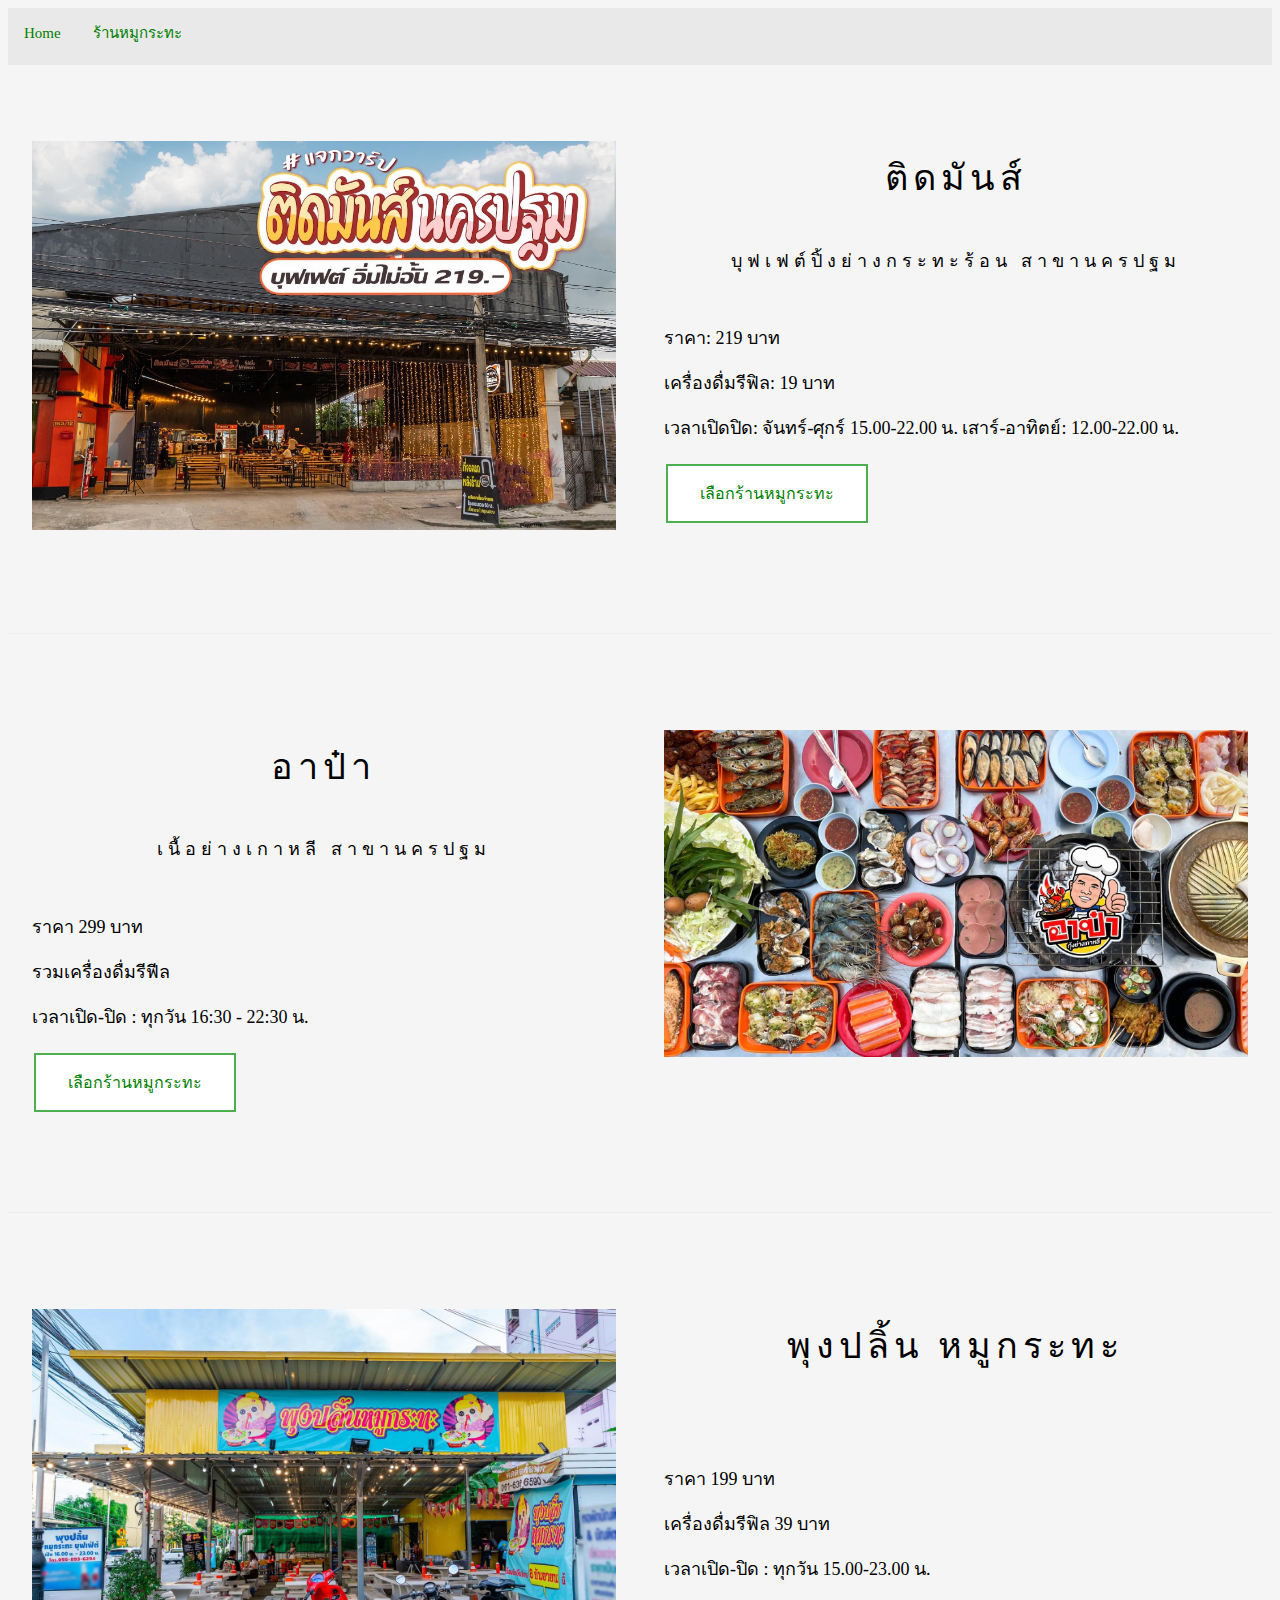
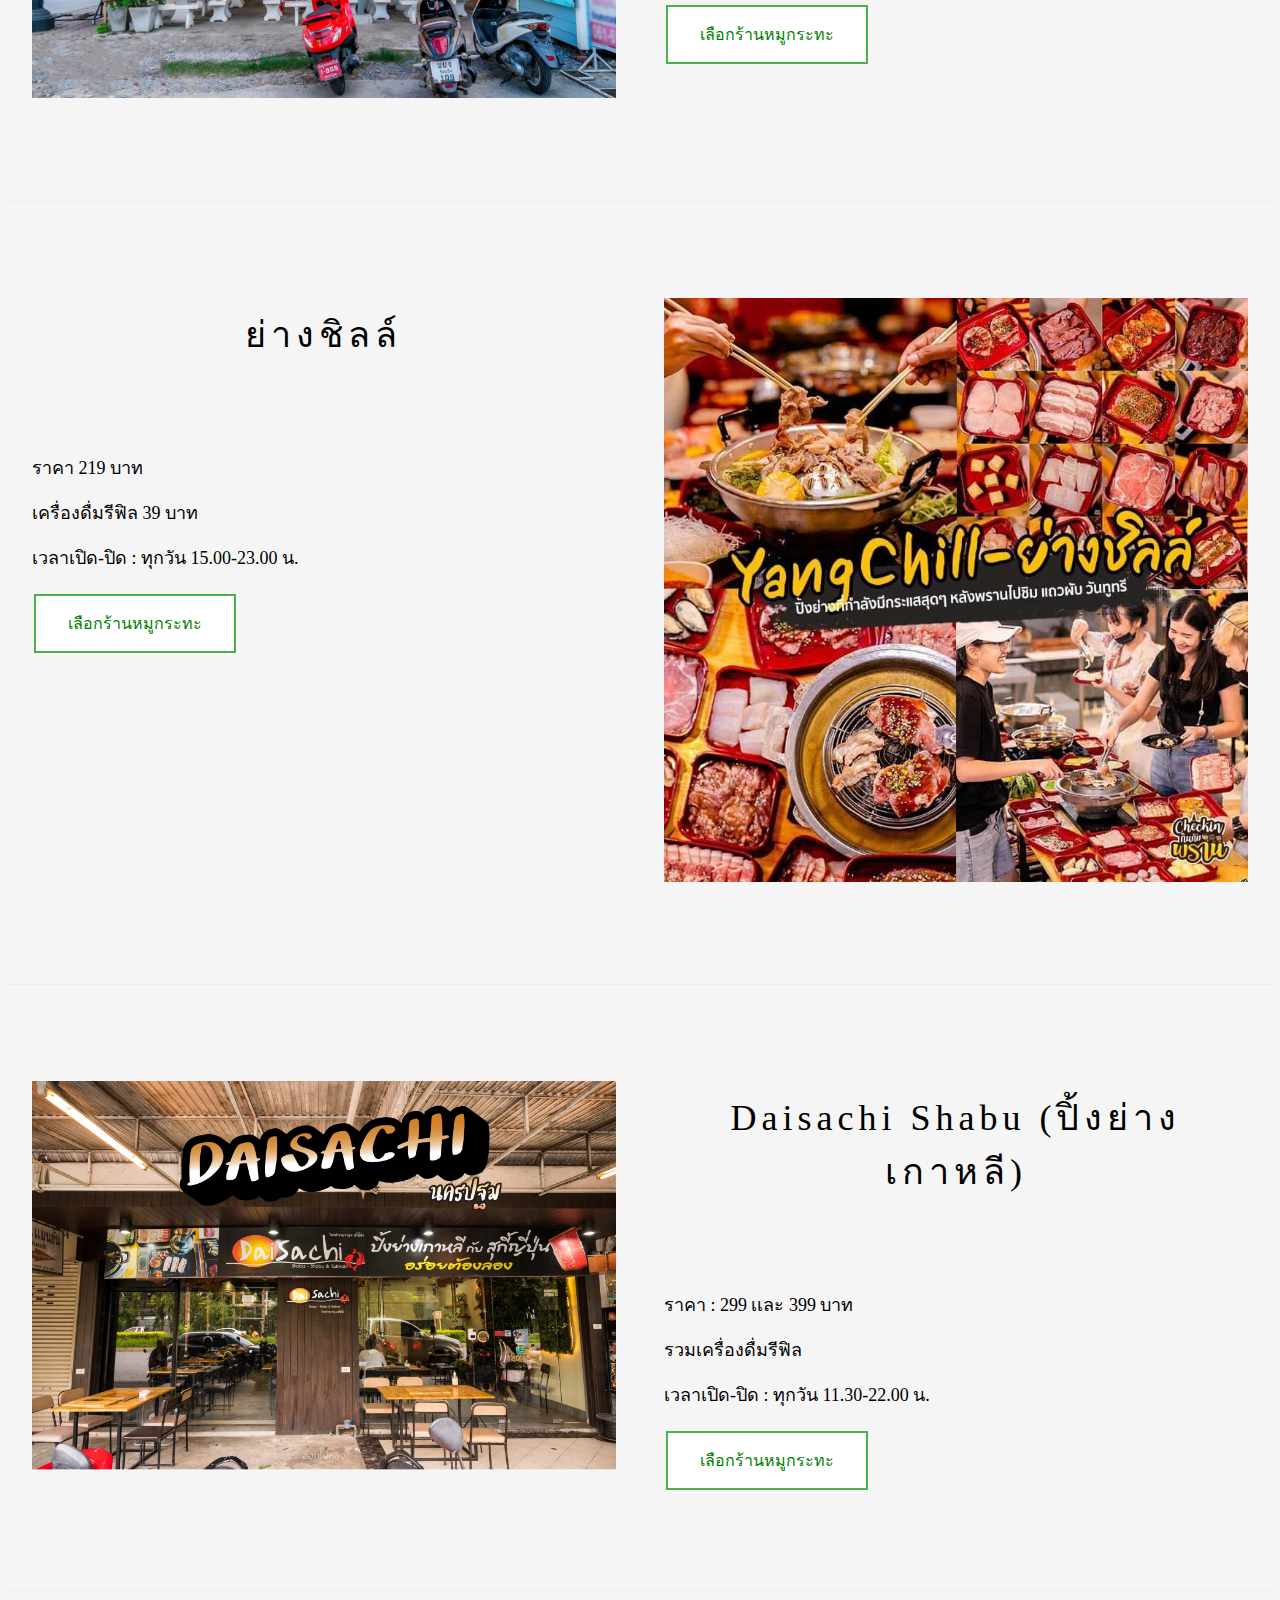
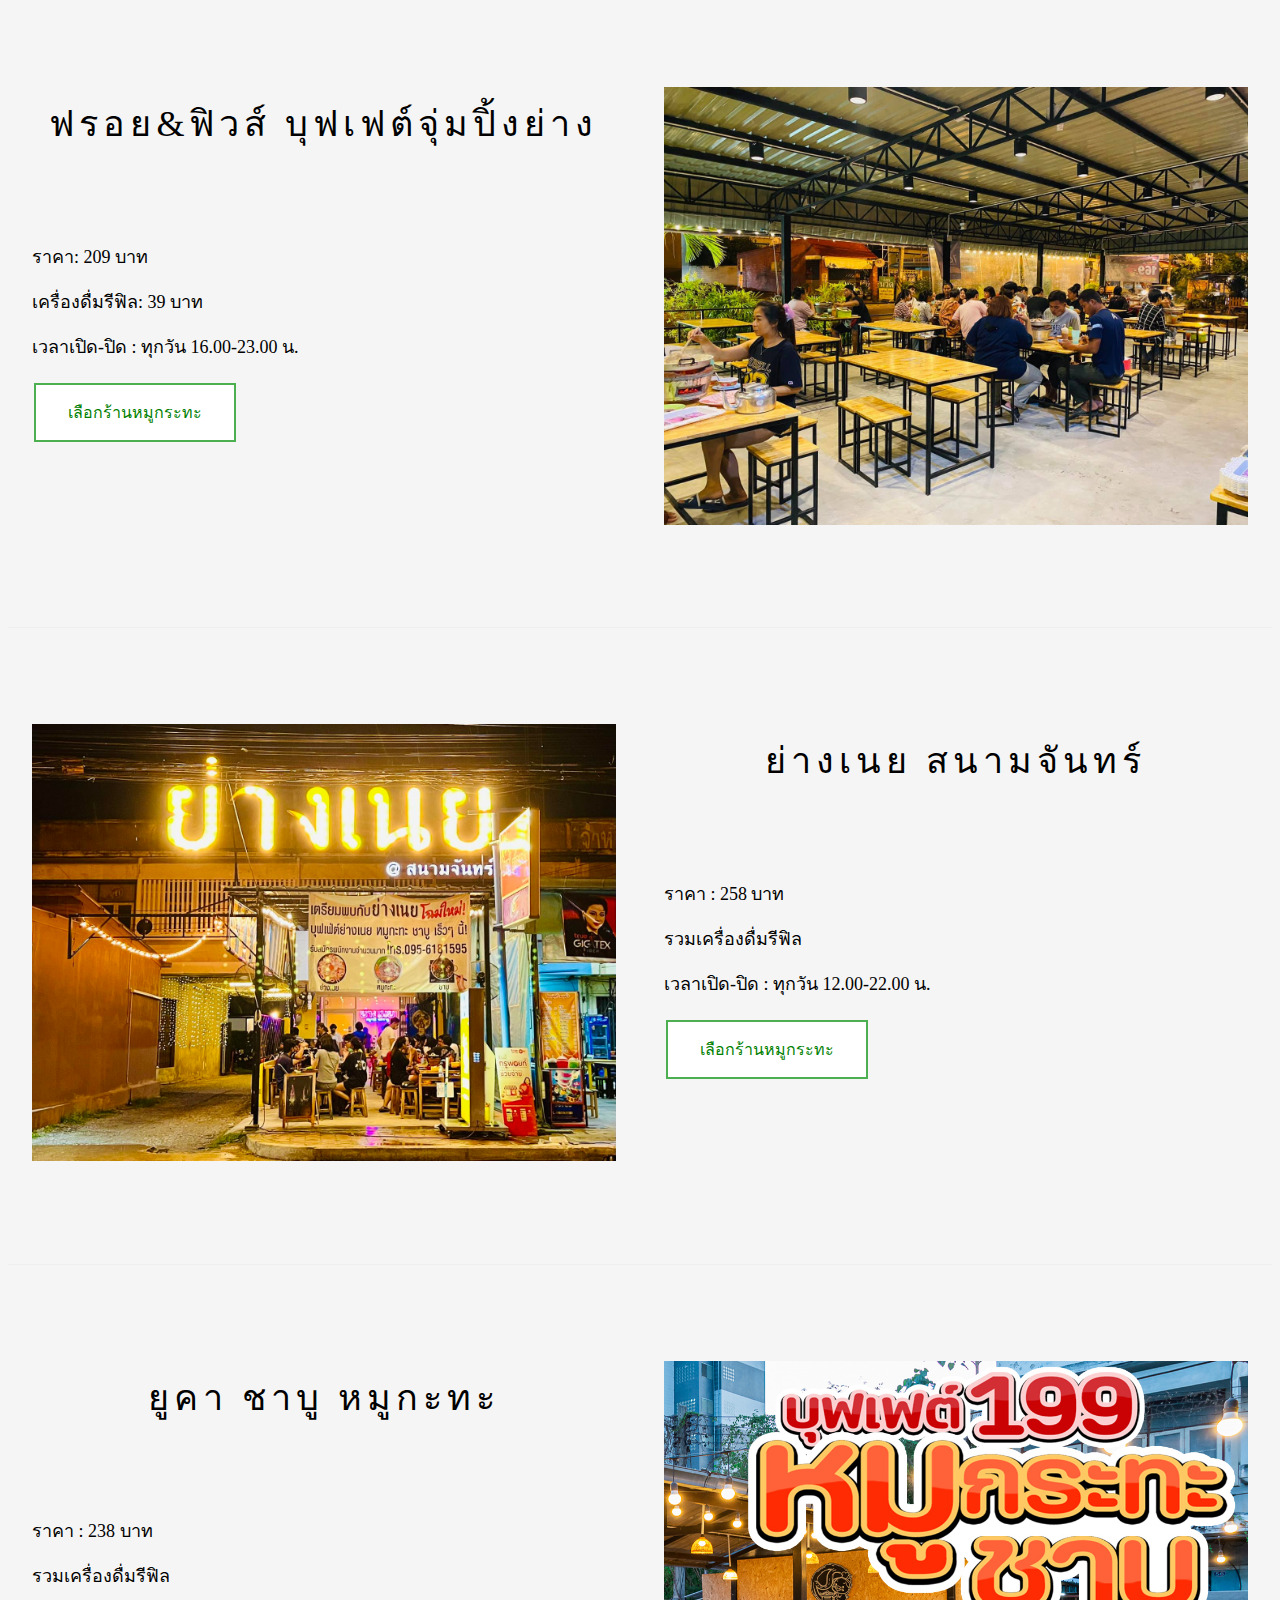
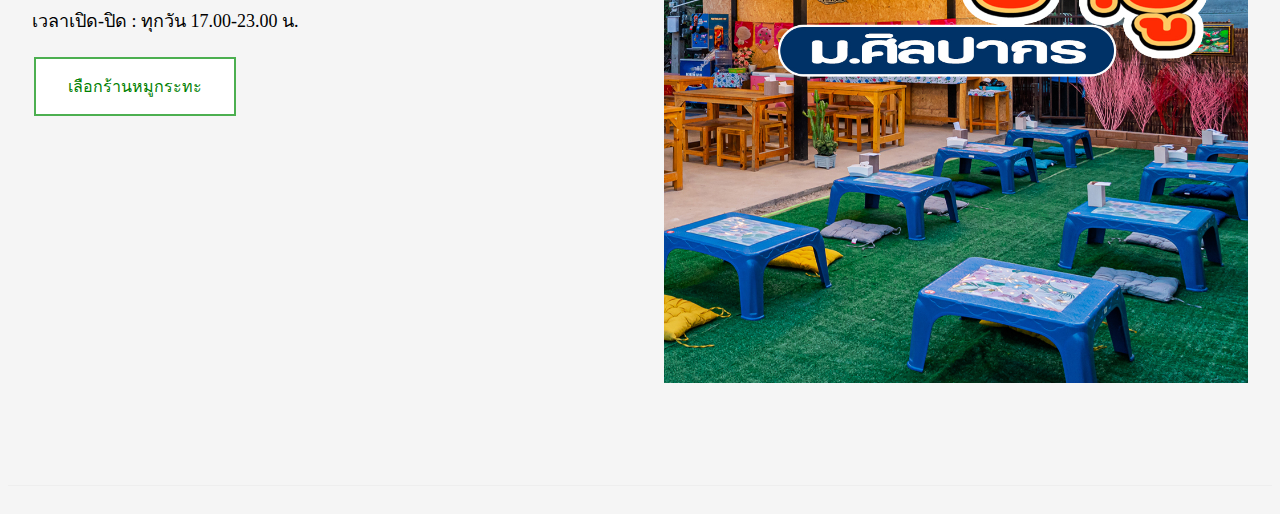
<file: su-mhookratha.html>
<!DOCTYPE html>
<html>
<head>
<title>SU-mhookratha</title>
<meta charset="UTF-8">
<meta name="viewport" content="width=device-width, initial-scale=1">
<link rel="stylesheet" href="css/style_su-mhookratha.css">
<style>
body {font-family: "Times New Roman", Georgia, Serif;}
h1, h2, h3, h4, h5, h6 {
  font-family: "Playfair Display";
  letter-spacing: 5px;
}
</style>
</head>
<body>

  <ul>
    <li><a href="index.html">Home</a></li>

    <li class="dropdown">
        <a href="javascript:void(0)" class="dropbtn">ร้านหมูกระทะ</a>
        <div class="dropdown-content">
            <a href="index1.html">ร้านที่ 1 : ติดมันส์</a>
            <a href="index2.html">ร้านที่ 2 : อาป๋า</a>
            <a href="index3.html">ร้านที่ 3 : พุงปลิ้น หมูกระทะ</a>
            <a href="index4.html">ร้านที่ 4 : Yang Chill - ย่างชิลล์</a>
            <a href="index5.html">ร้านที่ 5 : ร้านไดซาชิ</a>
            <a href="index6.html">ร้านที่ 6 : ฟรอย&ฟิวส์ บุฟเฟต์จุ่มปิ้งย่าง</a>
            <a href="index7.html">ร้านที่ 7 : ย่างเนย สนามจันทร์ </a>
            <a href="index8.html">ร้านที่ 8 :ยูคา ชาบู หมูกระทะ </a>


        </div>
    </li>
</ul>


  <!-- About Section -->
  <div class="w3-row w3-padding-64" id="about">
    <div class="w3-col m6 w3-padding-large w3-hide-small">
     <img src="img/01/mu1.jpg" class="w3-round w3-image w3-opacity-min" alt="Table Setting" width="600" height="750">
    </div>

    <div class="w3-col m6 w3-padding-large">
      <h1 class="w3-center">ติดมันส์</h1><br>
      <h5 class="w3-center">บุฟเฟต์ปิ้งย่างกระทะร้อน สาขานครปฐม</h5><br>
      <p class="w3-large">ราคา: 219 บาท </p>
      <p class="w3-large w3-text-grey w3-hide-medium">เครื่องดื่มรีฟิล: 19 บาท</p>
      <p class="w3-large w3-text-grey w3-hide-medium">เวลาเปิดปิด: จันทร์-ศุกร์ 15.00-22.00 น. เสาร์-อาทิตย์: 12.00-22.00 น.</p>
      
      <button class="button button1"><a href="index1.html" >เลือกร้านหมูกระทะ</a></button>
      <br>
    </div>
  </div>
  
  <hr>
  
  <!-- Menu Section -->
  <div class="w3-row w3-padding-64" id="menu">
    <div class="w3-col l6 w3-padding-large">
      <h1 class="w3-center">อาป๋า</h1><br>
      <h5 class="w3-center">เนื้อย่างเกาหลี สาขานครปฐม</h5><br>
      <p class="w3-large w3-text-grey w3-hide-medium">ราคา 299 บาท </p>
      <p class="w3-large w3-text-grey w3-hide-medium">รวมเครื่องดื่มรีฟีล</p>
      <p class="w3-large w3-text-grey w3-hide-medium">เวลาเปิด-ปิด : ทุกวัน 16:30 - 22:30 น.</p>
      <button class="button button1"><a href="index2.html" >เลือกร้านหมูกระทะ</a></button>
      <br>
    </div>
    
    <div class="w3-col l6 w3-padding-large">
      <img src="img/02/mu2.jpg"w3-round w3-image w3-opacity-min" alt="Menu" style="width:100%">
    </div>
  </div>

  <hr>

  
</div>


<!-- About Section -->
<div class="w3-row w3-padding-64" id="about">
  <div class="w3-col m6 w3-padding-large w3-hide-small">
   <img src="img/03/mu3.jpg" class="w3-round w3-image w3-opacity-min" alt="Table Setting" width="600" height="750">
  </div>

  <div class="w3-col m6 w3-padding-large">
    <h1 class="w3-center">พุงปลิ้น หมูกระทะ</h1><br>
    <h5 class="w3-center"><!-- ใส่ข้อความ --></h5><br>
    <p class="w3-large w3-text-grey w3-hide-medium">ราคา 199 บาท </p>
    <p class="w3-large w3-text-grey w3-hide-medium">เครื่องดื่มรีฟิล 39 บาท</p>
    <p class="w3-large w3-text-grey w3-hide-medium">เวลาเปิด-ปิด : ทุกวัน 15.00-23.00 น.</p>
    <button class="button button1"><a href="index3.html" >เลือกร้านหมูกระทะ</a></button>
      <br>
    </div>
</div>

<hr>

<!-- Menu Section -->
<div class="w3-row w3-padding-64" id="menu">
  <div class="w3-col l6 w3-padding-large">
    <h1 class="w3-center">ย่างชิลล์</h1><br>
    <h5 class="w3-center"><!-- ใส่ข้อความ --></h5><br>
    <p class="w3-large w3-text-grey w3-hide-medium">ราคา 219 บาท</p>
    <p class="w3-large w3-text-grey w3-hide-medium">เครื่องดื่มรีฟิล 39 บาท</p>
    <p class="w3-large w3-text-grey w3-hide-medium">เวลาเปิด-ปิด : ทุกวัน 15.00-23.00 น.</p>
    <button class="button button1"><a href="index4.html" >เลือกร้านหมูกระทะ</a></button>  
      <br>
    </div>
  
  <div class="w3-col l6 w3-padding-large">
    <img src="img/04/mu4.jpg" class="w3-round w3-image w3-opacity-min" alt="Menu" style="width:100%">
  </div>
</div>

<hr>


</div>

<!-- About Section -->
<div class="w3-row w3-padding-64" id="about">
  <div class="w3-col m6 w3-padding-large w3-hide-small">
   <img src="img/05/mu05.jpg" class="w3-round w3-image w3-opacity-min" alt="Table Setting" width="600" height="750">
  </div>

  <div class="w3-col m6 w3-padding-large">
    <h1 class="w3-center">Daisachi Shabu (ปิ้งย่างเกาหลี)</h1><br>
    <h5 class="w3-center"><!-- ใส่ข้อความ --></h5><br>
    <p class="w3-large w3-text-grey w3-hide-medium"> ราคา : 299 เเละ 399 บาท </p>
    <p class="w3-large w3-text-grey w3-hide-medium">รวมเครื่องดื่มรีฟิล</p>
    <p class="w3-large w3-text-grey w3-hide-medium">เวลาเปิด-ปิด : ทุกวัน 11.30-22.00 น.</p>
    <button class="button button1"><a href="index5.html" >เลือกร้านหมูกระทะ</a></button>
      <br>
    </div>
</div>

<hr>

<!-- Menu Section -->
<div class="w3-row w3-padding-64" id="menu">
  <div class="w3-col l6 w3-padding-large">
    <h1 class="w3-center">ฟรอย&ฟิวส์ บุฟเฟต์จุ่มปิ้งย่าง</h1><br>
    <h5 class="w3-center"><!-- ใส่ข้อความ --></h5><br>
    <p class="w3-large w3-text-grey w3-hide-medium">ราคา: 209 บาท </p>
    <p class="w3-large w3-text-grey w3-hide-medium">เครื่องดื่มรีฟิล: 39 บาท</p>
    <p class="w3-large w3-text-grey w3-hide-medium">เวลาเปิด-ปิด : ทุกวัน 16.00-23.00 น.</p>
    <button class="button button1"><a href="index6.html" >เลือกร้านหมูกระทะ</a></button> 
      <br>
    </div>
  
  <div class="w3-col l6 w3-padding-large">
    <img src="img/06/mu06.jpg" class="w3-round w3-image w3-opacity-min" alt="Menu" style="width:100%">
  </div>
</div>

<hr>


</div>

<!-- About Section -->
<div class="w3-row w3-padding-64" id="about">
  <div class="w3-col m6 w3-padding-large w3-hide-small">
   <img src="img/07/mu07.jpg" class="w3-round w3-image w3-opacity-min" alt="Table Setting" width="600" height="750">
  </div>

  <div class="w3-col m6 w3-padding-large">
    <h1 class="w3-center">ย่างเนย สนามจันทร์</h1><br>
    <h5 class="w3-center"><!-- ใส่ข้อความ --></h5><br>

    <p class="w3-large w3-text-grey w3-hide-medium">ราคา : 258 บาท </p>
    <p class="w3-large w3-text-grey w3-hide-medium"> รวมเครื่องดื่มรีฟิล</p>
    <p class="w3-large w3-text-grey w3-hide-medium">เวลาเปิด-ปิด : ทุกวัน 12.00-22.00 น.</p>
    <button class="button button1"><a href="index7.html" >เลือกร้านหมูกระทะ</a></button>
      <br>
    </div>
</div>

<hr>

<!-- Menu Section -->
<div class="w3-row w3-padding-64" id="menu">
  <div class="w3-col l6 w3-padding-large">
    <h1 class="w3-center">ยูคา ชาบู หมูกะทะ</h1><br>
    <h5 class="w3-center"><!-- ใส่ข้อความ --></h5><br>

    <p class="w3-large w3-text-grey w3-hide-medium">ราคา : 238 บาท </p>
    <p class="w3-large w3-text-grey w3-hide-medium">รวมเครื่องดื่มรีฟิล</p>
    <p class="w3-large w3-text-grey w3-hide-medium">เวลาเปิด-ปิด : ทุกวัน 17.00-23.00 น.</p>
    <button class="button button1"><a href="index8.html" >เลือกร้านหมูกระทะ</a></button>
      <br>
    </div>
  
  <div class="w3-col l6 w3-padding-large">
    <img src="img/08/mu08.jpg" class="w3-round w3-image w3-opacity-min" alt="Menu" style="width:100%">
  </div>
</div>

<hr>


</div>



</body>
</html>
</file>
<file: css/stylesheet_homepage.css>
body {
    background-color: rgb(245, 245, 245);
}

/*
.header {
    background-color: #f1f1f1;
    padding: 20px;
    text-align: center;
}
*/
h1 {
    background-color: rgb(255, 255, 255);
    line-height: 60px;
    border-style: solid;
    border-width: 5px;
    text-align: center;
    width: 50%;
    margin: 0 auto;

}

p {
    text-align: center;

}


ul {
    list-style-type: none;
    margin: 0;
    padding: 0;
    overflow: hidden;
    background-color: rgb(233, 233, 233);
}

li {
    float: left;
}

li a,
.dropbtn {
    display: inline-block;
    color: rgb(0, 0, 0);
    text-align: center;
    padding: 14px 16px;
    text-decoration: none;
}

li a:hover,
.dropdown:hover .dropbtn {
    background-color: rgb(255, 255, 255);
}

li.dropdown {
    display: inline-block;
}

.dropdown-content {
    display: none;
    position: absolute;
    background-color: #f9f9f9;
    min-width: 160px;
    box-shadow: 0px 8px 16px 0px rgba(0, 0, 0, 0.2);
    z-index: 1;
}

.dropdown-content a {
    color: black;
    padding: 12px 16px;
    text-decoration: none;
    display: block;
    text-align: left;
}

.dropdown-content a:hover {
    background-color: #f1f1f1;
}

.dropdown:hover .dropdown-content {
    display: block;
}

.button {
    background-color: #4CAF50;
    /* Green */
    border: none;
    color: white;
    padding: 15px 32px;
    text-align: center;
    text-decoration: none;
    display: inline-block;
    font-size: 16px;
    margin: 4px 2px;
    cursor: pointer;
}

.button1 {
    background-color: white;
    color: black;
    border: 2px solid #4CAF50;
}

.button1:hover {
    box-shadow: 0 12px 16px 0 rgba(0, 0, 0, 0.24), 0 17px 50px 0 rgba(0, 0, 0, 0.19);
}
a:link {
    color: green;
    background-color: transparent;
    text-decoration: none;
  }
  a:visited {
    color: green;
    background-color: transparent;
    text-decoration: none;
  }
  a:hover {
    color: red;
    background-color: transparent;
    text-decoration: underline;
  }
  a:active {
    color: yellow;
    background-color: transparent;
    text-decoration: underline;
  }

  div.gallery {
    margin: 5px;
    border: 1px solid #ccc;
    float: left;
    width: 180px;
  }
  
  div.gallery:hover {
    border: 1px solid #777;
  }
  
  div.gallery img {
    width: 100%;
    height: auto;
  }
  
  div.desc {
    padding: 15px;
    text-align: center;
  }
</file>
<file: css/style.css>
body {
    background-color: rgb(245, 245, 245);
}
*{
    box-sizing: border-box;
}

.heading{
    text-align: center;
}

.columns{
    float: left;
    width: 50%;
    padding: 12px;
    min-height: 300px;
}

.rows:after{
    content:"";
    display: table;
    clear: both;
}

@media screen and (max-width: 768px) {
    .columns {
        width: 100%;
    }
}

.container{
    width: 100%;
    height: 100vh;
    display: flex;
    align-items: center;
    justify-content: center;
}

.swiper{
    width: 80%;
    height: fit-content;
}

.swiper-slide img{
    width: 100%;
}

.swiper .swiper-button-prev, .swiper .swiper-button-next{
    color: #fff;
}
.swiper .swiper-pagination-bullet-active{
    background:#fff;
}


ul {
    list-style-type: none;
    margin: 0;
    padding: 0;
    overflow: hidden;
    background-color: rgb(233, 233, 233);
}

li {
    float: left;
}

li a,
.dropbtn {
    display: inline-block;
    color: rgb(0, 0, 0);
    text-align: center;
    padding: 14px 16px;
    text-decoration: none;
}

li a:hover,
.dropdown:hover .dropbtn {
    background-color: rgb(255, 255, 255);
}

li.dropdown {
    display: inline-block;
}

.dropdown-content {
    display: none;
    position: absolute;
    background-color: #f9f9f9;
    min-width: 160px;
    box-shadow: 0px 8px 16px 0px rgba(0, 0, 0, 0.2);
    z-index: 1;
}

.dropdown-content a {
    color: black;
    padding: 12px 16px;
    text-decoration: none;
    display: block;
    text-align: left;
}

.dropdown-content a:hover {
    background-color: #f1f1f1;
}

.dropdown:hover .dropdown-content {
    display: block;
}

a:link {
    color: green;
    background-color: transparent;
    text-decoration: none;
  }
  a:visited {
    color: green;
    background-color: transparent;
    text-decoration: none;
  }
  a:hover {
    color: red;
    background-color: transparent;
    text-decoration: underline;
  }
  a:active {
    color: yellow;
    background-color: transparent;
    text-decoration: underline;
  }
</file>
<file: css/style_su-mhookratha.css>
body {
  background-color: rgb(245, 245, 245);
}
*{
  box-sizing: border-box
}

*
*:before
*:after {
  box-sizing: inherit
}

body {
  font-family: Verdana, sans-serif;
  font-size: 15px;
  line-height: 1.5
  
}

*{
  overflow-x: hidden
}

h1 {
  font-size: 36px
}

h2 {
  font-size: 30px
}

h3 {
  font-size: 24px
}

h4 {
  font-size: 20px
}

h5 {
  font-size: 18px
}

h6 {
  font-size: 16px
}

h1,
h2,
h3,
h4,
h5,
h6 {
  font-family: "Segoe UI", Arial, sans-serif;
  font-weight: 400;
  margin: 10px 0
}

hr {
  border: 0;
  border-top: 1px solid #eee;
  margin: 20px 0
}

.w3-image {
  max-width: 100%;
  height: auto
}

.w3-container:after,
.w3-container:before,
.w3-panel:after,
.w3-panel:before,
.w3-row:after,
.w3-row:before,
.w3-row-padding:after,
.w3-row-padding:before,
.w3-cell-row:before,
.w3-cell-row:after,
.w3-clear:after,
.w3-clear:before,
.w3-bar:before,
.w3-bar:after {
  content: "";
  display: table;
  clear: both
}

.w3-col,
.w3-half,
.w3-third,
.w3-twothird,
.w3-threequarter,
.w3-quarter {
  float: left;
  width: 100%
}

@media (min-width:601px) {

  .w3-col.m6,
  .w3-half {
    width: 49.99999%
  }
}

@media (min-width:993px) {
  .w3-col.l6 {
    width: 49.99999%
  }

}


.w3-large {
  font-size: 18px !important
}

.w3-center {
  text-align: center !important
}

.w3-padding-large {
  padding: 12px 24px !important
}

.w3-padding-64 {
  padding-top: 64px !important;
  padding-bottom: 64px !important
}

.w3-light-grey,
.w3-hover-light-grey:hover,
.w3-light-gray,
.w3-hover-light-gray:hover {
  color: #000 !important;
  background-color: #f1f1f1 !important
}

.button {
  border: none;
  color: rgb(255, 255, 255);
  background-color: rgb(0, 0, 0);
  padding: 15px 32px;
  text-align: center;
  text-decoration: none;
  display: inline-block;
  font-size: 16px;
  margin: 4px 2px;
  cursor: pointer;
}



ul {
  list-style-type: none;
  margin: 0;
  padding: 0;
  overflow: hidden;
  background-color: rgb(233, 233, 233);
}

li {
  float: left;
}

li a,
.dropbtn {
  display: inline-block;
  color: rgb(0, 0, 0);
  text-align: center;
  padding: 14px 16px;
  text-decoration: none;
}

li a:hover,
.dropdown:hover .dropbtn {
  background-color: rgb(255, 255, 255);
}

li.dropdown {
  display: inline-block;
}

.dropdown-content {
  display: none;
  position: absolute;
  background-color: #f9f9f9;
  min-width: 160px;
  box-shadow: 0px 8px 16px 0px rgba(0, 0, 0, 0.2);
  z-index: 1;
}

.dropdown-content a {
  color: black;
  padding: 12px 16px;
  text-decoration: none;
  display: block;
  text-align: left;
}

.dropdown-content a:hover {
  background-color: #f1f1f1;
}

.dropdown:hover .dropdown-content {
  display: block;
}

a:link {
  color: green;
  background-color: transparent;
  text-decoration: none;
}
a:visited {
  color: green;
  background-color: transparent;
  text-decoration: none;
}
a:hover {
  color: red;
  background-color: transparent;
  text-decoration: underline;
}
a:active {
  color: yellow;
  background-color: transparent;
  text-decoration: underline;
}

.button {
  background-color: #4CAF50;
  /* Green */
  border: none;
  color: white;
  padding: 15px 32px;
  text-align: center;
  text-decoration: none;
  display: inline-block;
  font-size: 16px;
  margin: 4px 2px;
  cursor: pointer;
}

.button1 {
  background-color: white;
  color: black;
  border: 2px solid #4CAF50;
}


a:link {
  color: green;
  background-color: transparent;
  text-decoration: none;
}
a:visited {
  color: green;
  background-color: transparent;
  text-decoration: none;
}
a:hover {
  color: red;
  background-color: transparent;
  text-decoration: underline;
}
a:active {
  color: yellow;
  background-color: transparent;
  text-decoration: underline;
}
</file>
